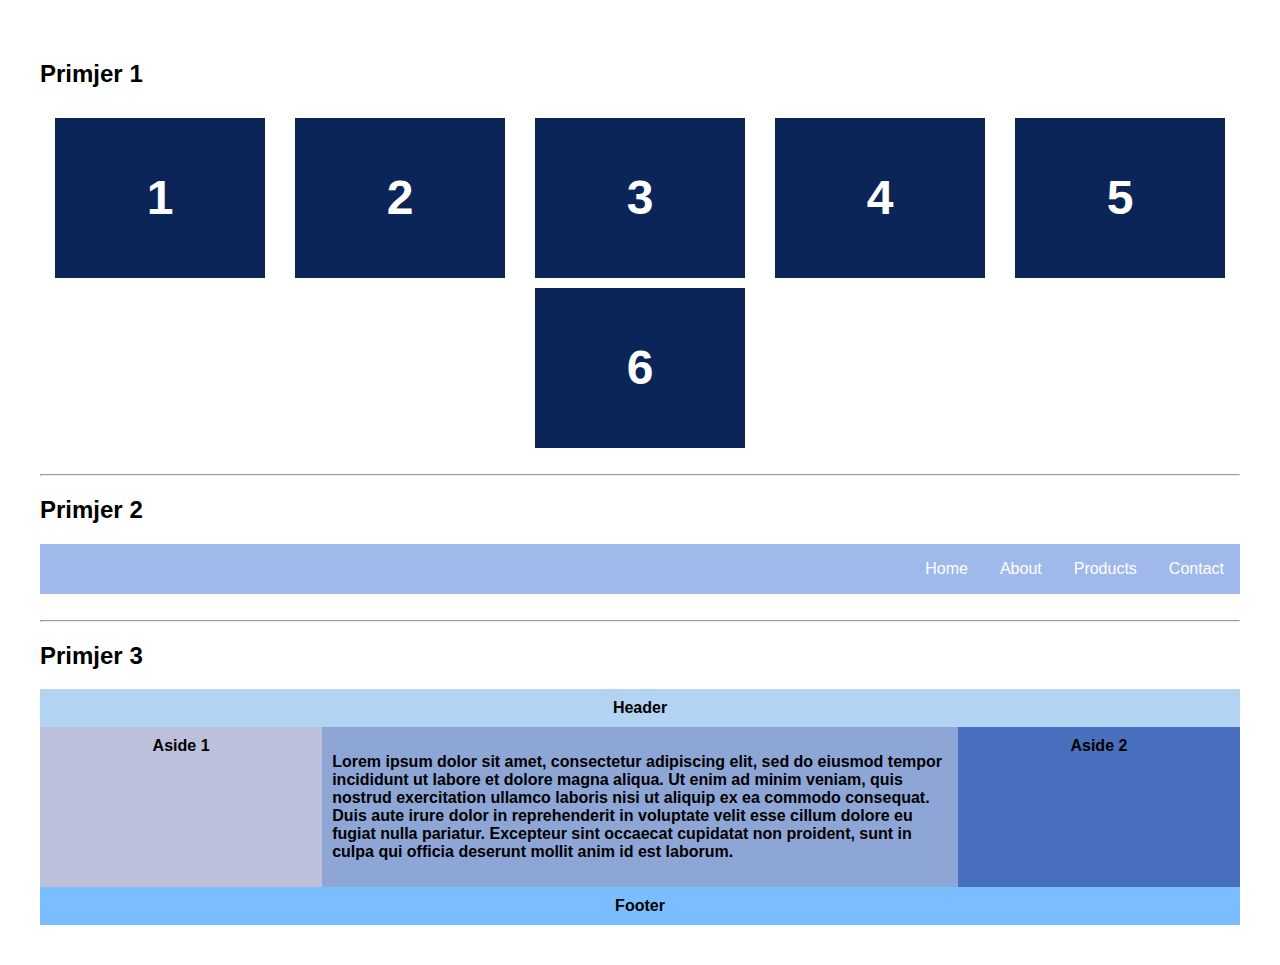
<file: index.html>
<!DOCTYPE html>
<html lang="en">
    <head>
        <meta charset="UTF-8" />
        <meta name="viewport" content="width=device-width, initial-scale=1.0"> 
        <title>Vje zba nje</title>
        <!-- Tabs CSS -->
        <link rel="stylesheet" href="CSS/style.css">
       
    </head>
    <body>
<h2>Primjer 1</h2>
<ul class="flex-container">
  <li class="flex-item">1</li>
  <li class="flex-item">2</li>
  <li class="flex-item">3</li>
  <li class="flex-item">4</li>
  <li class="flex-item">5</li>
  <li class="flex-item">6</li>
</ul>
<br><hr>
<h2>Primjer 2</h2>
<ul class="navigation">
  <li><a href="#">Home</a></li>
  <li><a href="#">About</a></li>
  <li><a href="#">Products</a></li>
  <li><a href="#">Contact</a></li>
</ul>

<br><hr>
<h2>Primjer 3</h2>

<div class="wrapper">
  <header class="header">Header</header>
    <article class="main">
      <p>Lorem ipsum dolor sit amet, consectetur adipiscing elit, sed do eiusmod tempor incididunt ut labore et dolore magna aliqua. Ut enim ad minim veniam, quis nostrud exercitation ullamco laboris nisi ut aliquip ex ea commodo consequat. Duis aute irure dolor in reprehenderit in voluptate velit esse cillum dolore eu fugiat nulla pariatur. Excepteur sint occaecat cupidatat non proident, sunt in culpa qui officia deserunt mollit anim id est laborum.</p>
    </article>
    <aside class="aside aside-1">Aside 1</aside>
    <aside class="aside aside-2">Aside 2</aside>
    <footer class="footer">Footer</footer>

</div>



       
	</body>
</html>
</file>
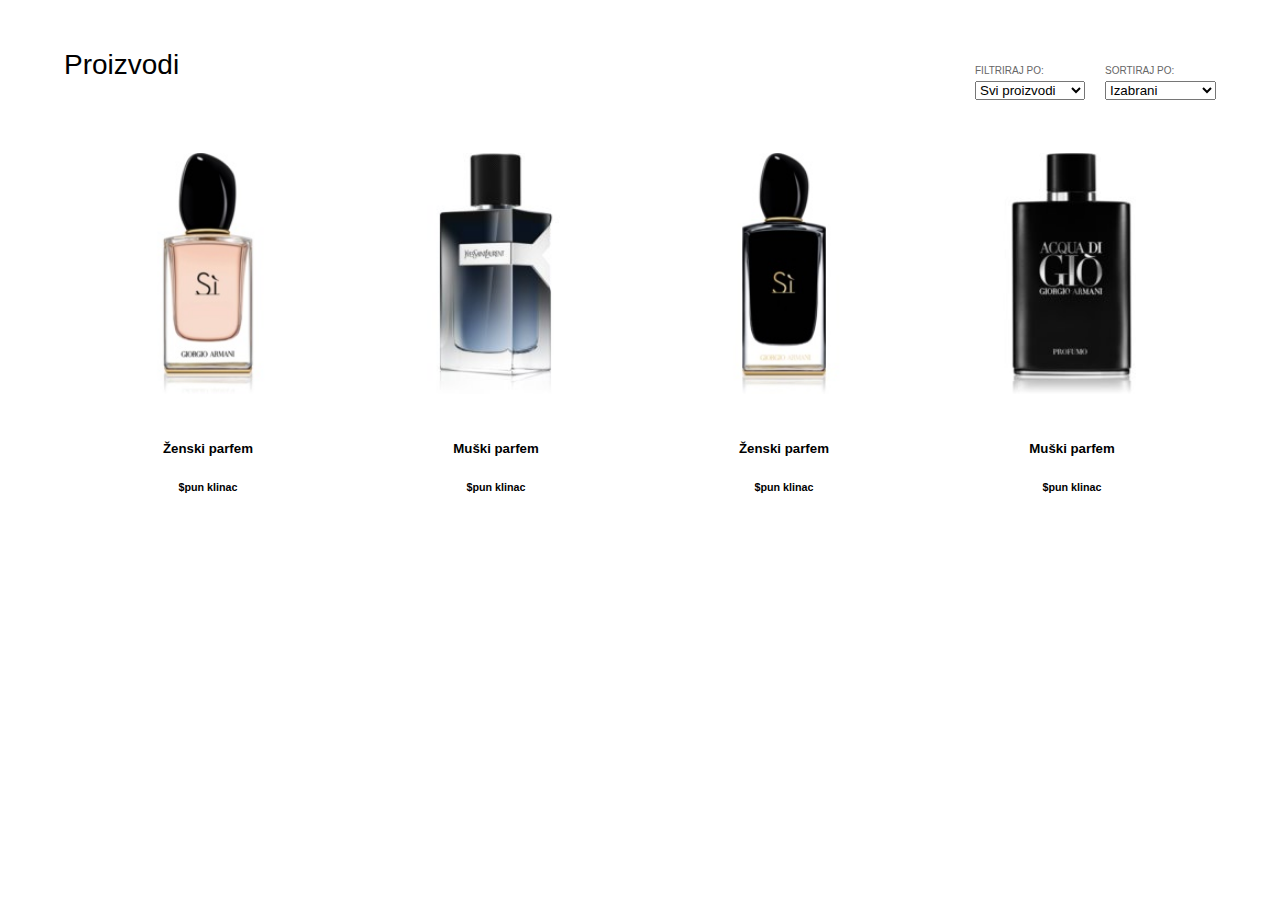
<file: index2.html>
<!DOCTYPE html>
<html lang="en">
    <head>
        <meta charset="UTF-8" />
        <meta name="viewport" content="width=device-width, initial-scale=1.0"> 
        <title>Zadatak 31/1/2023/</title>
        <!-- Tabs CSS -->
        <link rel="stylesheet" href="CSS/style2.css">
       
    </head>
    <body>
<nav class="product-filter">

<h1>Proizvodi</h1>

<div class="sort">

<div class="collection-sort">
<label>Filtriraj po:</label>
<select>
    <option value="/">Svi proizvodi</option>
    <option value="/">2023</option>
    <option value="/">Parfemi</option>
    <option value="/">Muški parfemi</option>
    <option value="/">Ženski parfemi</option>
</select>
</div>

<div class="collection-sort">
  <label>Sortiraj po:</label>
  <select>
  <option value="/">Izabrani</option>
  <option value="/">Naprodavaniji</option>
  <option value="/">Abecedno, A-Z</option>
  <option value="/">Abecedno, Z-A</option>
</select>
</div>
</div>
</nav>

<section class="products">

  <div class="product-card">
    <div class="product-img">
      <img src="./IMG/img1.jpg">
    </div>
    <div class="product-info">
      <h5>Ženski parfem</h5>
      <h6>$pun klinac</h6>
    </div>
  </div>

  <div class="product-card">
    <div class="product-img">
      <img src="./IMG/img2.jpg">
    </div>
    <div class="product-info">
      <h5>Muški parfem</h5>
      <h6>$pun klinac</h6>
    </div>
  </div>

  <div class="product-card">
    <div class="product-img">
      <img src="./IMG/img3.jpg">
    </div>
    <div class="product-info">
      <h5>Ženski parfem</h5>
      <h6>$pun klinac</h6>
    </div>
  </div>

  <div class="product-card">
    <div class="product-img">
      <img src="./IMG/img4.jpg">
    </div>
    <div class="product-info">
      <h5>Muški parfem</h5>
      <h6>$pun klinac</h6>
    </div>
  </div>

  

</section>



	</body>
</html>
</file>
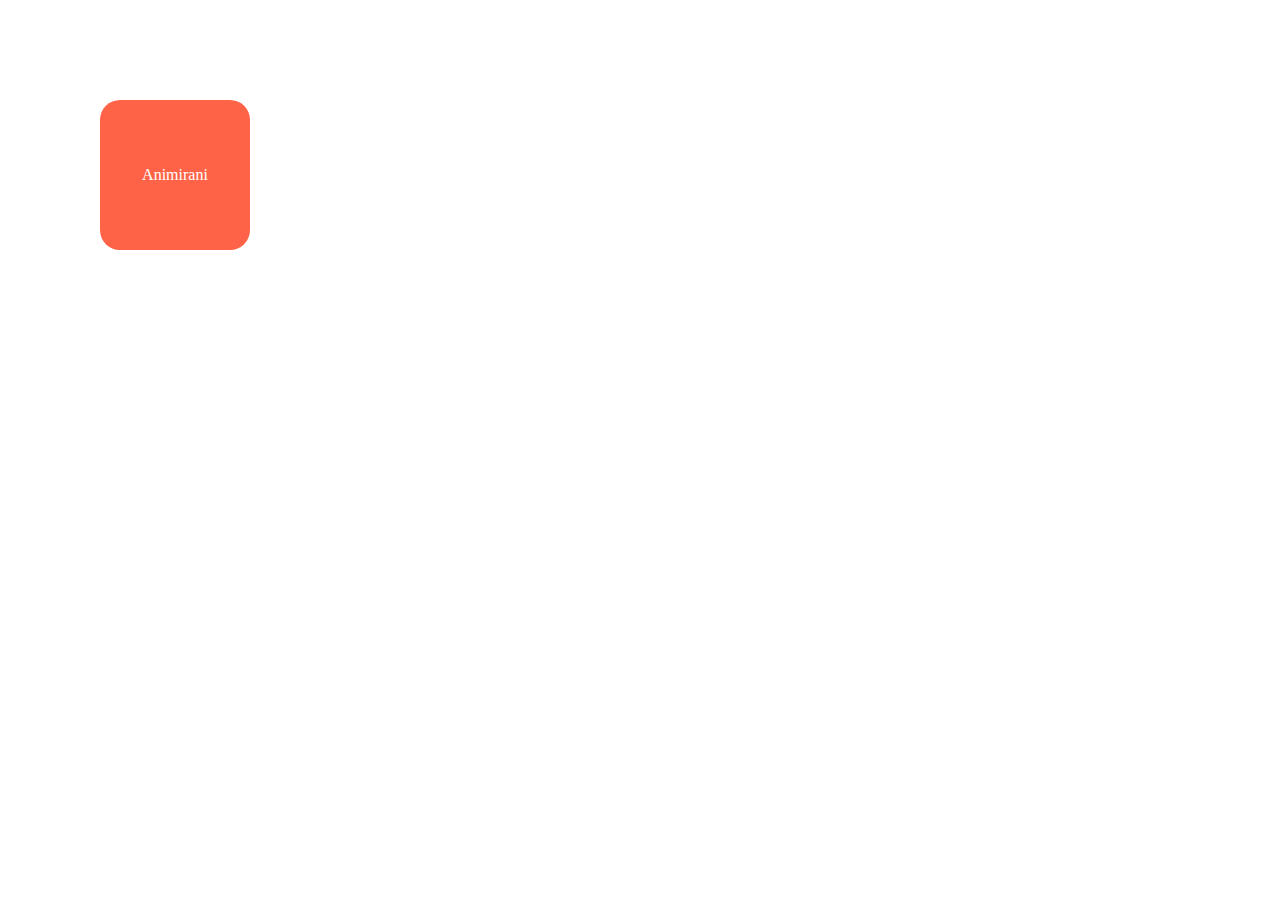
<file: index3.html>
<!DOCTYPE html>
<html lang="en">
    <head>
        <meta charset="UTF-8" />
        <meta name="viewport" content="width=device-width, initial-scale=1.0"> 
        <title>Zadatak 31/1/2023/</title>
        <!-- Tabs CSS -->
        <link rel="stylesheet" href="CSS/style3.css">
       
    </head>
    <body>
<!--
      <div id="containter">
        <div class="group">
          <div class="original">O R I G I N A L </div>
          <div class="transformed" id="transformed-1">T R A N S F O R M E D</div>
        </div>
        <div class="group">
          <div class="original">O R I G I N A L </div>
          <div class="transformed" id="transformed-2">T R A N S F O R M E D</div>
        </div>
        <div class="original">O R I G I N A L </div>
        <div class="transformed" id="transformed-3">T R A N S F O R M E D</div>
      </div>

<hr>

<div id="containter">
  <div class="group">
    <div class="original">O R I G I N A L </div>
    <div class="transformed" id="transformed-4">T R A N S F O R M E D</div>
  </div>
  <div class="group">
    <div class="original">O R I G I N A L </div>
    <div class="transformed" id="transformed-5">T R A N S F O R M E D</div>
  </div>
  <div class="original">O R I G I N A L </div>
  <div class="transformed" id="transformed-6">T R A N S F O R M E D</div>
</div>
-->
<!--
<div id="containter">
  <div class="group">
    <div class="original">O R I G I N A L </div>
    <div class="transformed" id="transformed-1">T R A N S F O R M E D</div>
  </div>
  <div class="group">
    <div class="original">O R I G I N A L </div>
    <div class="transformed" id="transformed-2">T R A N S F O R M E D</div>
  </div>
  </div>
-->

<div>Animirani</div> 

	</body>
</html>
</file>
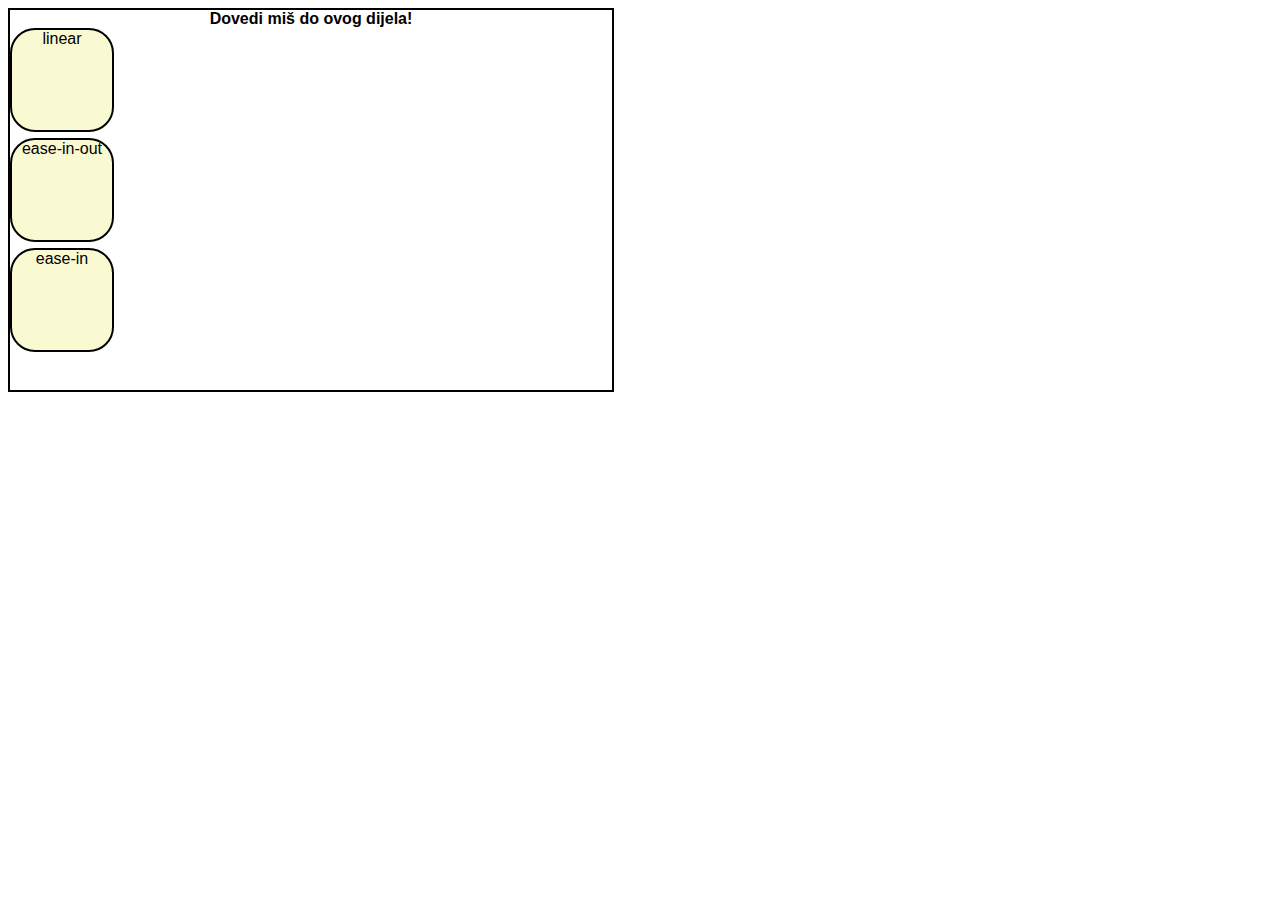
<file: index4.html>
<!DOCTYPE html>
<html lang="en">
    <head>
        <meta charset="UTF-8" />
        <meta name="viewport" content="width=device-width, initial-scale=1.0"> 
        <title>Tranzicije</title>
        <!-- Tabs CSS -->
        <link rel="stylesheet" href="CSS/style5.css">
       
    </head>
    <body>

<div class="container">
  Dovedi miš do ovog dijela!
  <div class="timing1">linear</div>
  <div class="timing2">ease-in-out</div>
  <div class="timing3">ease-in</div>
</div>

	</body>
</html>
</file>
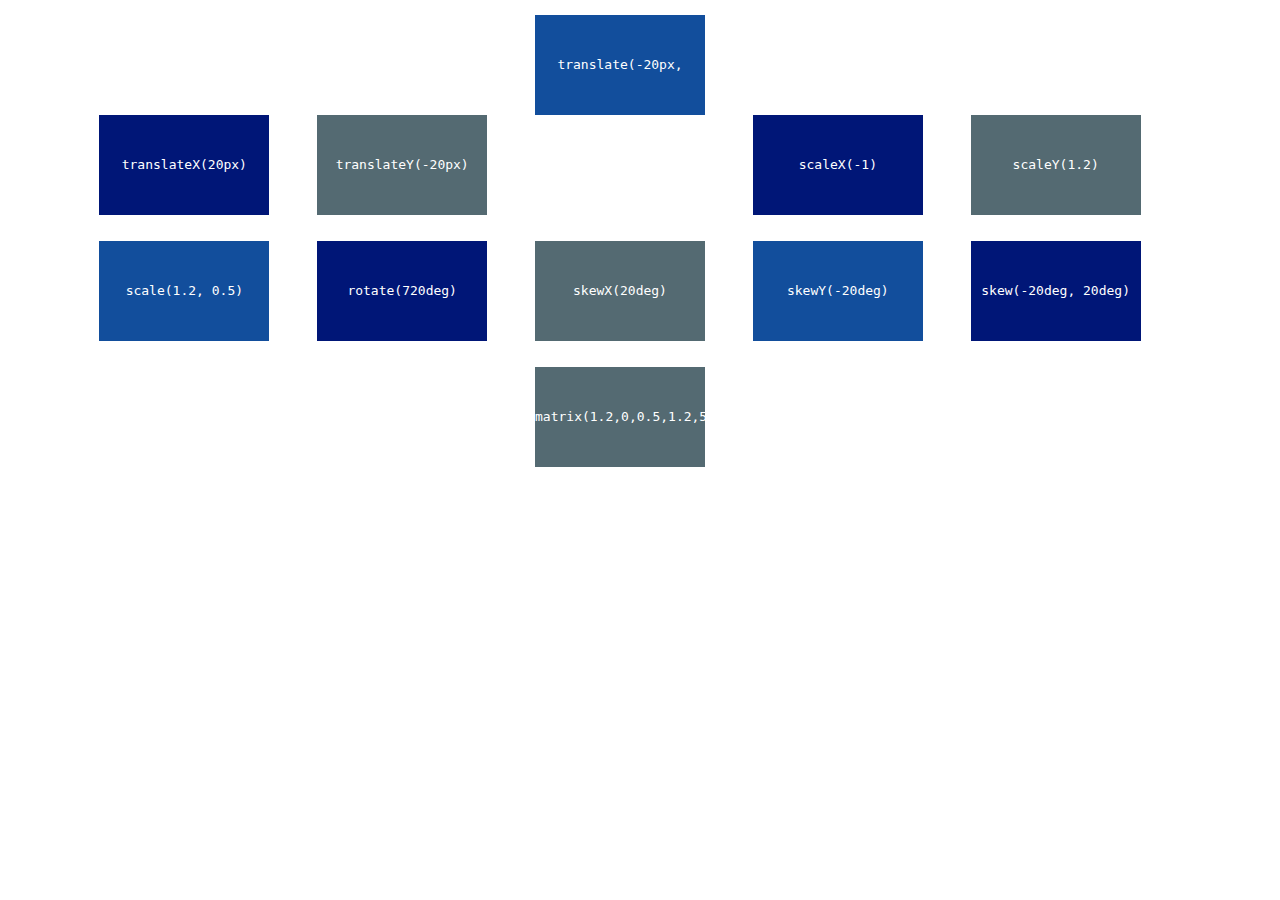
<file: zadatak.html>
<!DOCTYPE html>
<html lang="en">
    <head>
        <meta charset="UTF-8" />
        <meta name="viewport" content="width=device-width, initial-scale=1.0"> 
        <title>Zadatak 6/2/2023</title>
        <!-- Tabs CSS -->
        <link rel="stylesheet" href="CSS/style4.css">
       
    </head>
    <body>

<div class="wrap">
  <div class="one">translateX(20px)
  </div>
</div>

<div class="wrap">
  <div class="two">translateY(-20px)
  </div>
</div>

<div class="wrap">
  <div class="three">translate(-20px, 20px)
  </div>
</div>

<div class="wrap">
  <div class="four">scaleX(-1)
  </div>
</div>

<div class="wrap">
  <div class="five">scaleY(1.2)
  </div>
</div>

<div class="wrap">
  <div class="six">scale(1.2, 0.5)
  </div>
</div>

<div class="wrap">
  <div class="seven">rotate(720deg)
  </div>
</div>

<div class="wrap">
  <div class="eight">skewX(20deg)
  </div>
</div>

<div class="wrap">
  <div class="nine">skewY(-20deg)
  </div>
</div>

<div class="wrap">
  <div class="ten">skew(-20deg, 20deg)
  </div>
</div>

<div class="wrap">
  <div class="eleven">matrix(1.2,0,0.5,1.2,50,0)
  </div>
</div>



	</body>
</html>
</file>
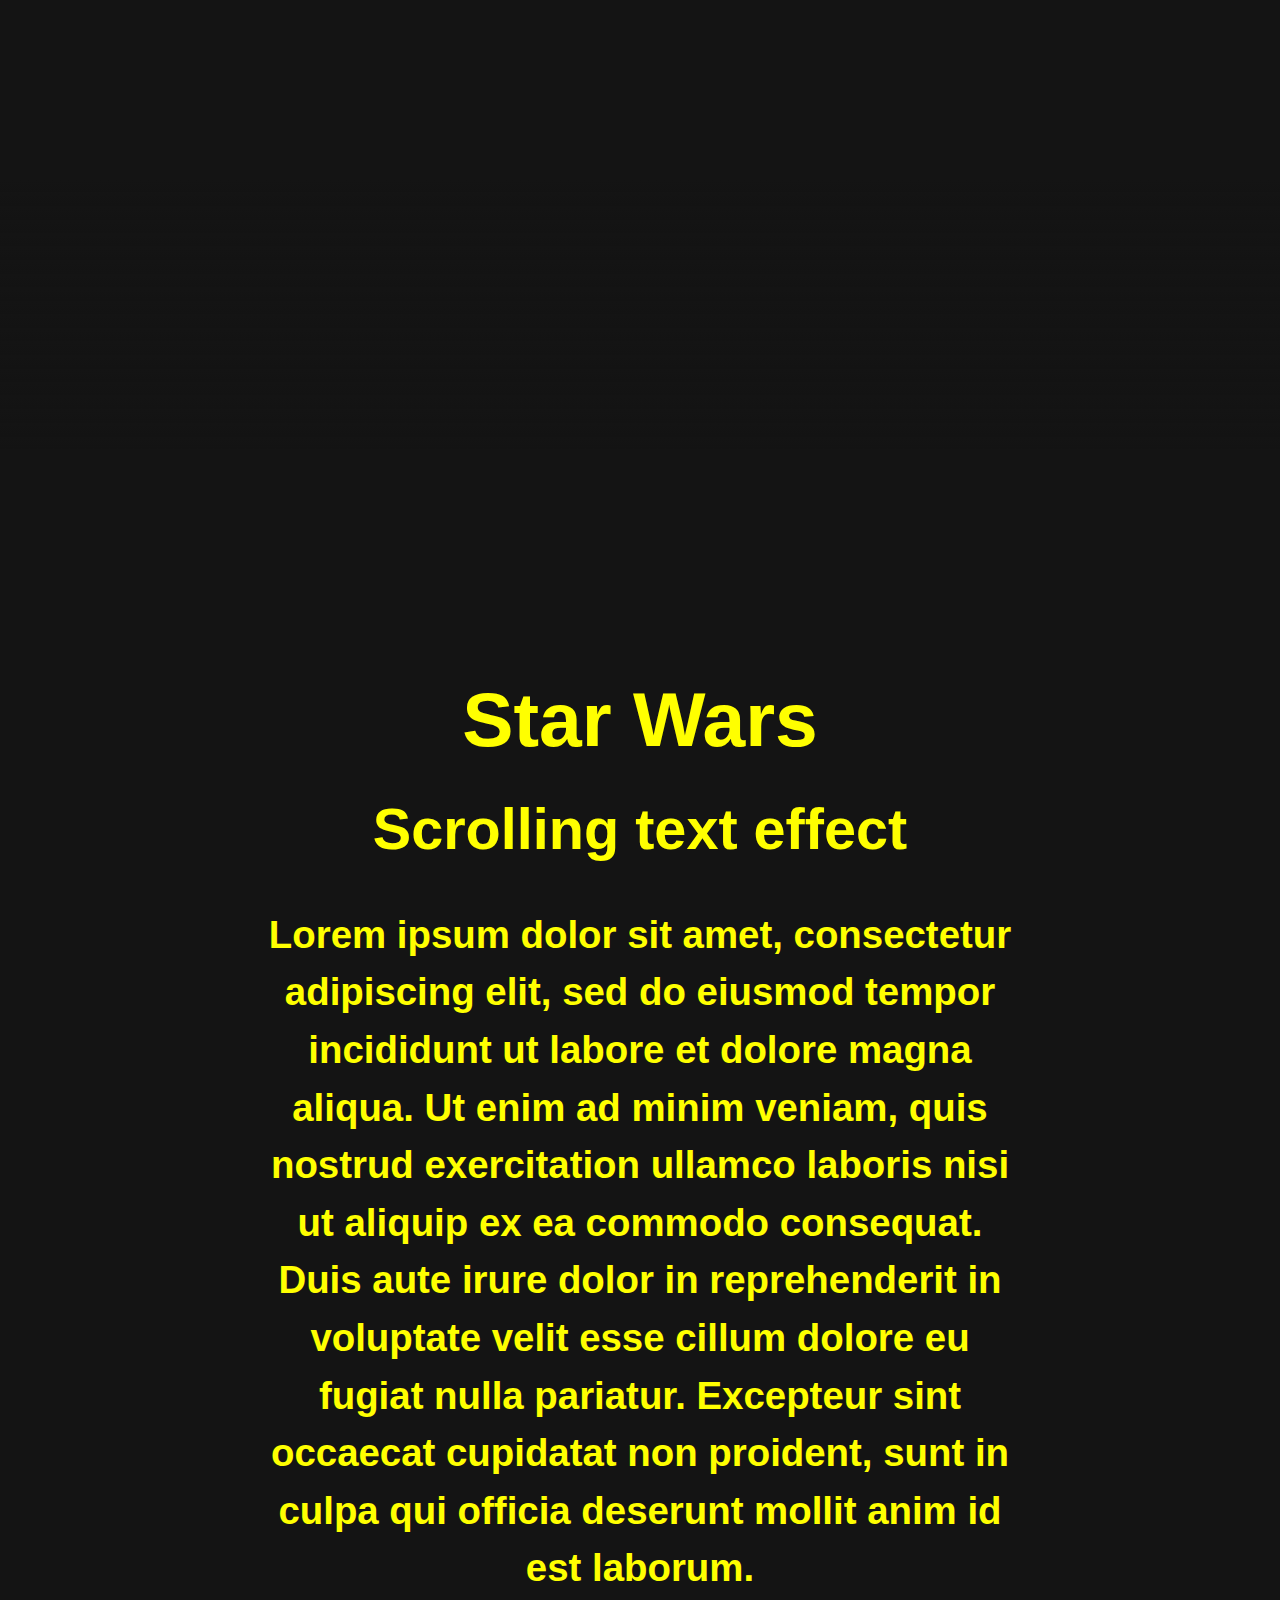
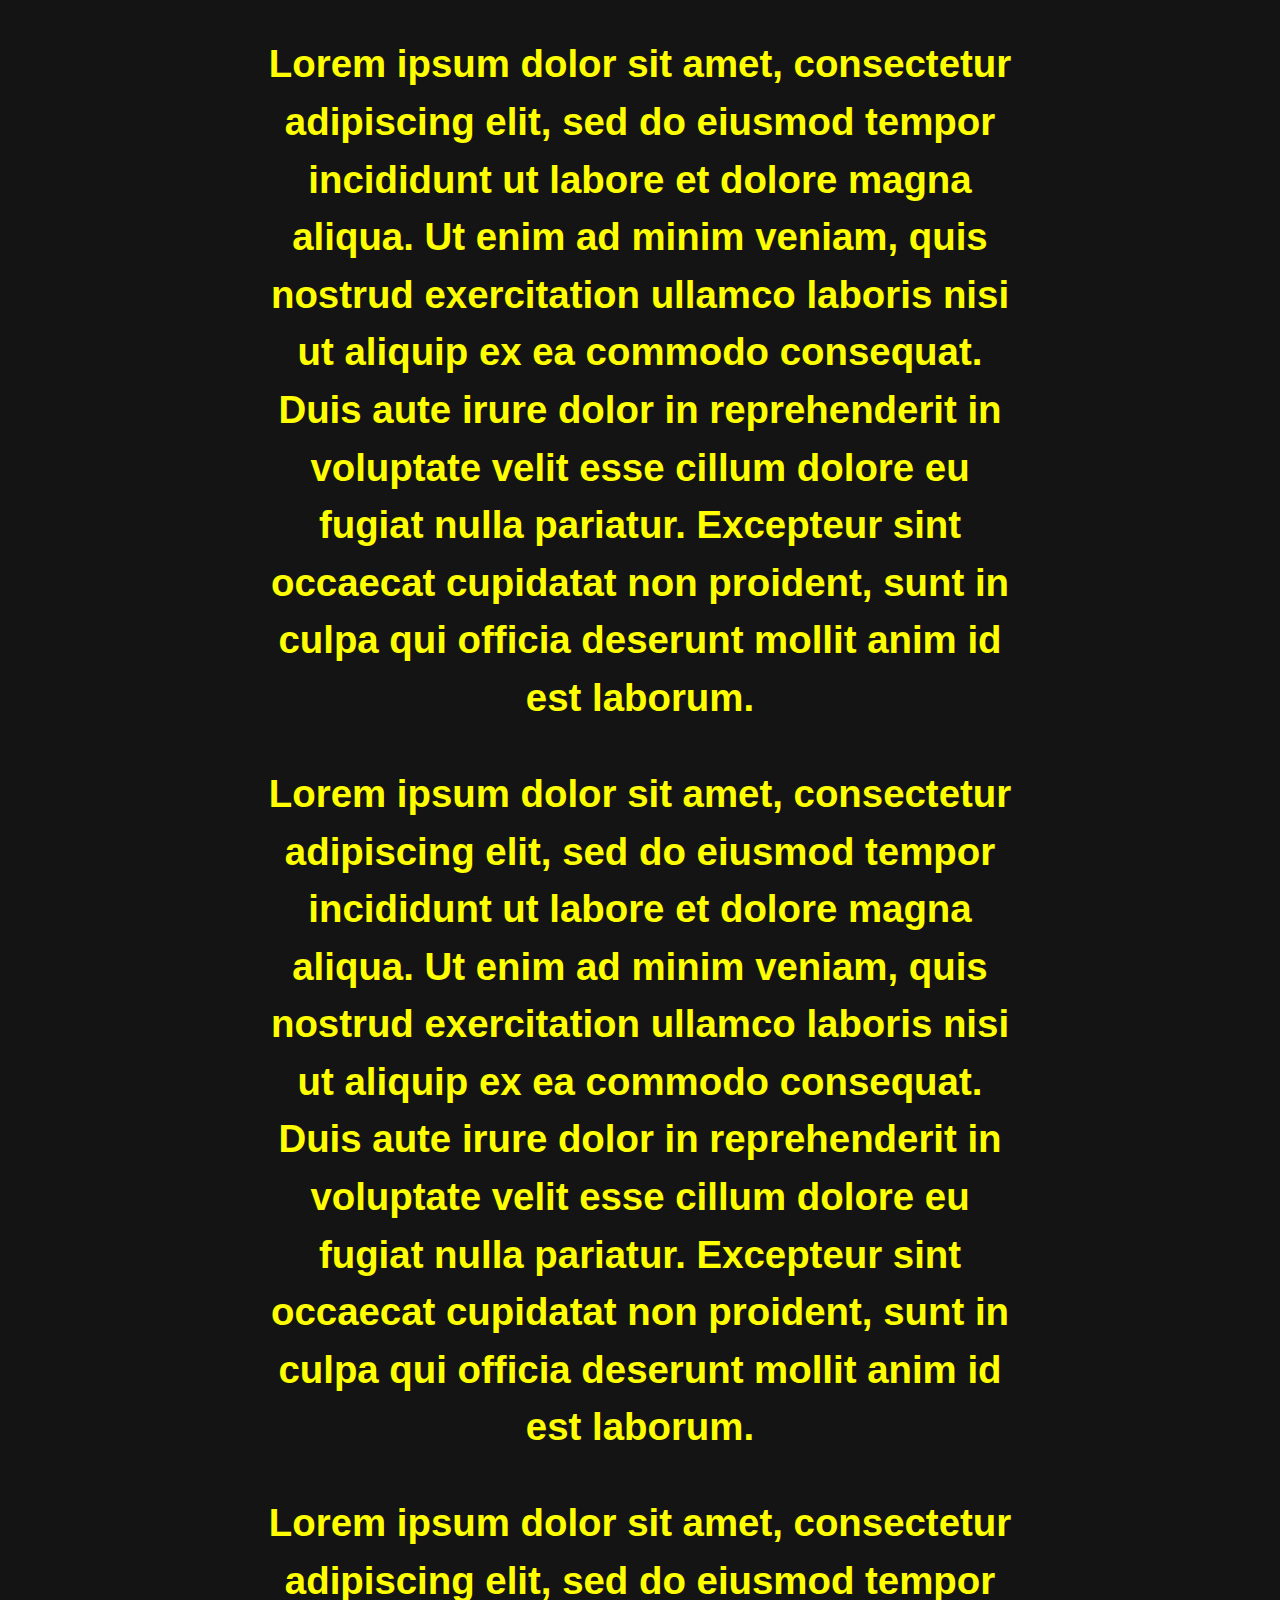
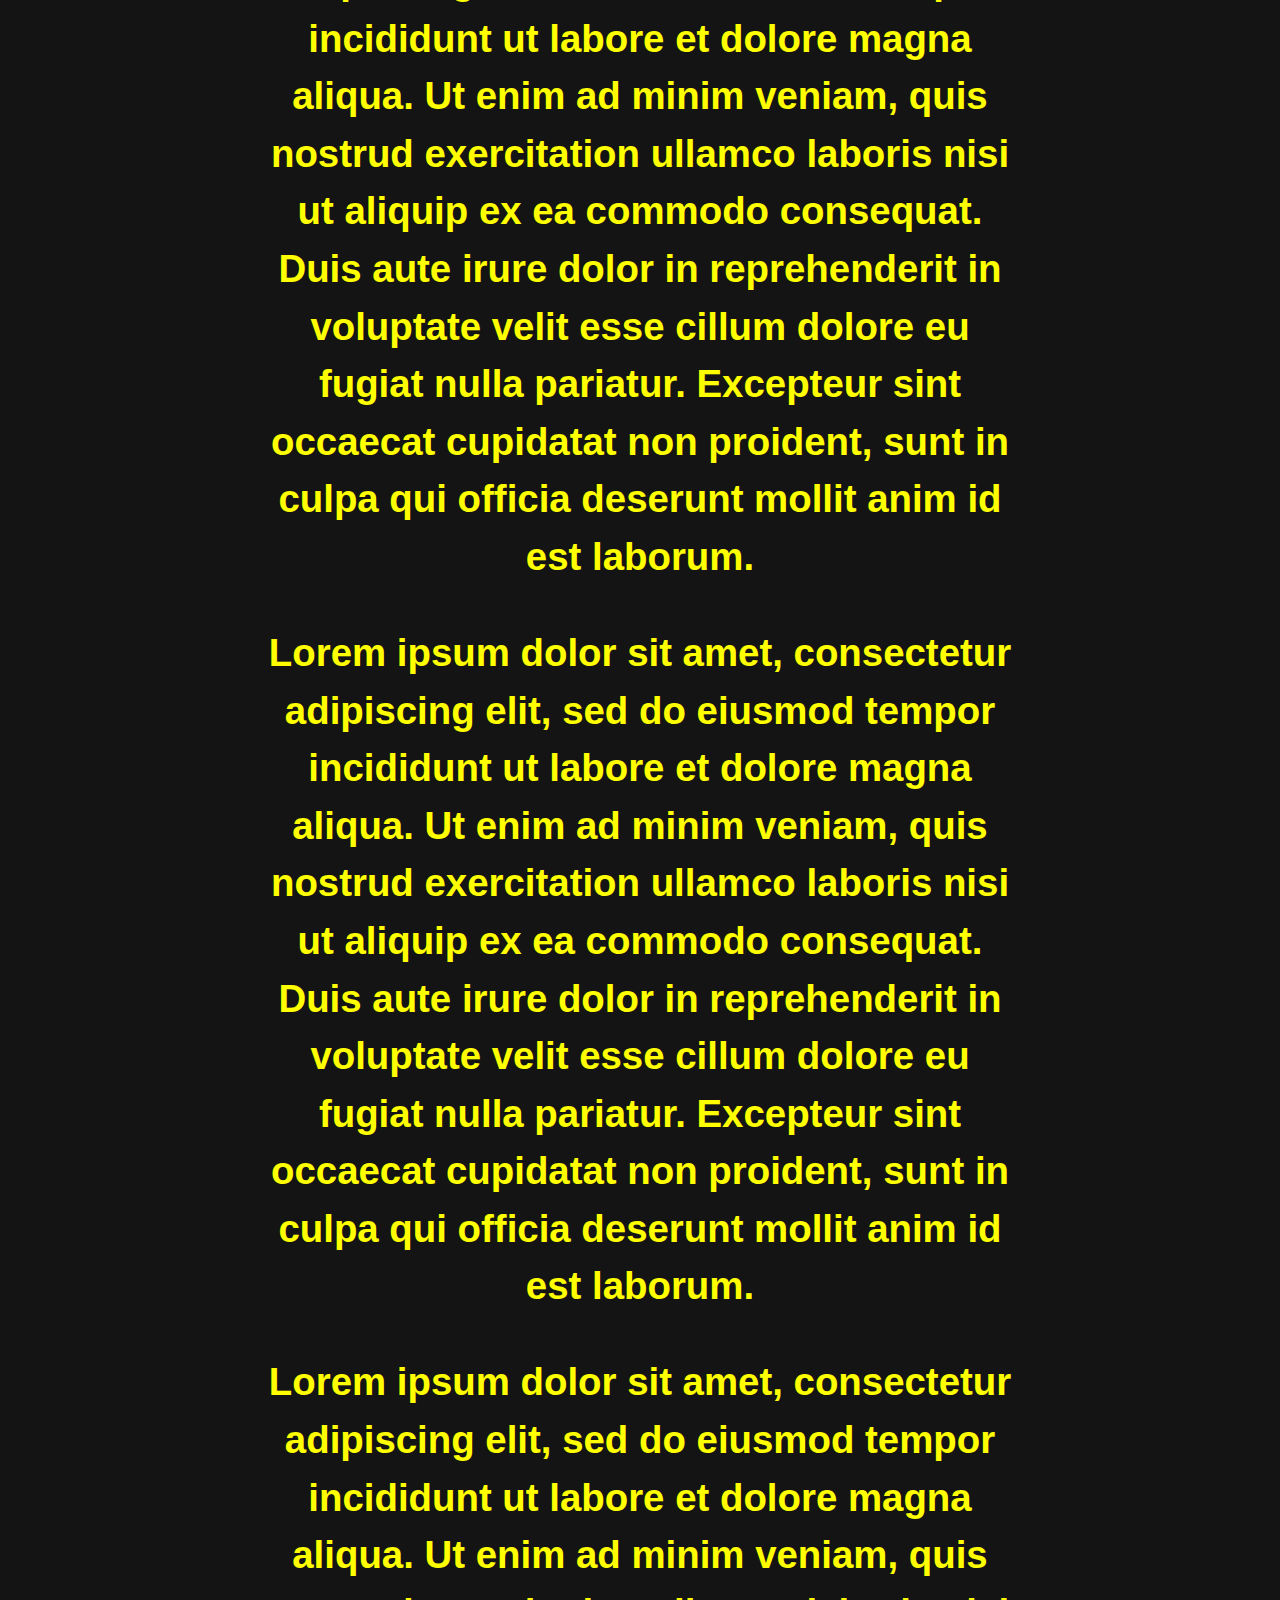
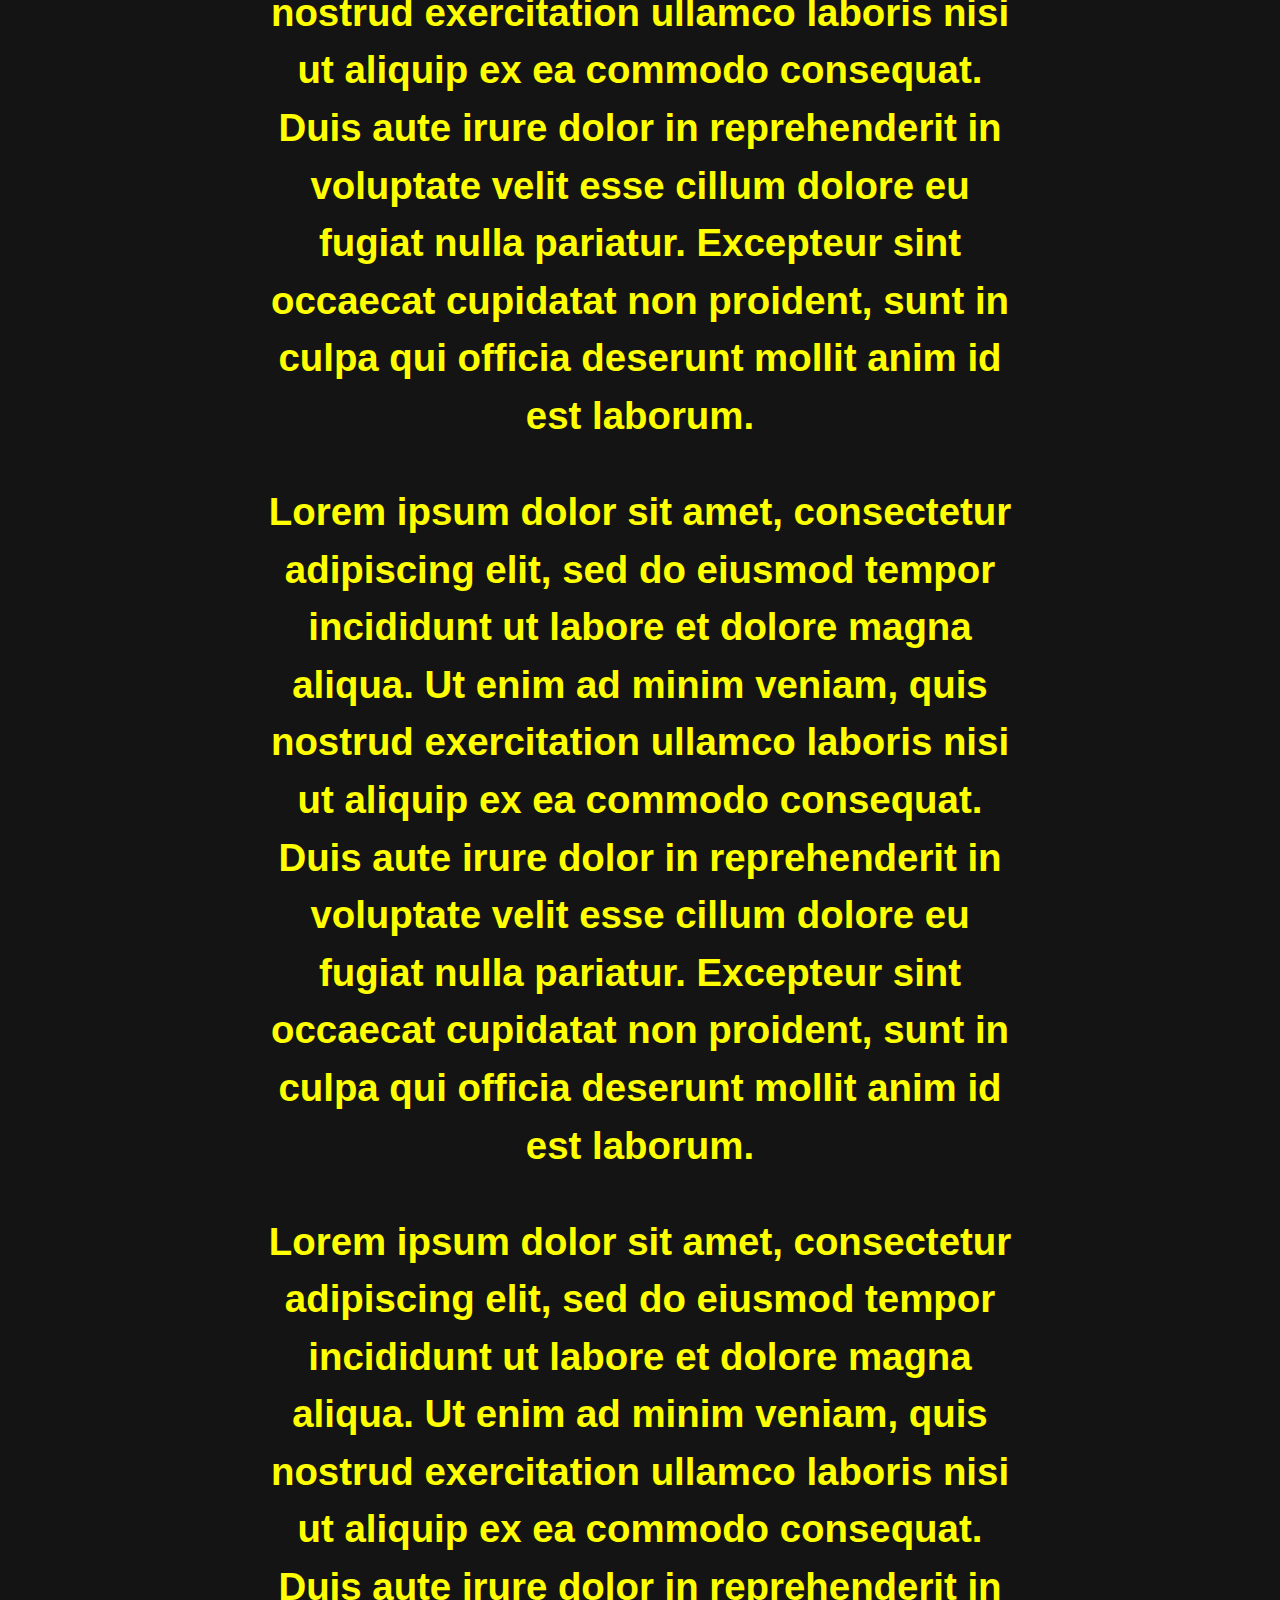
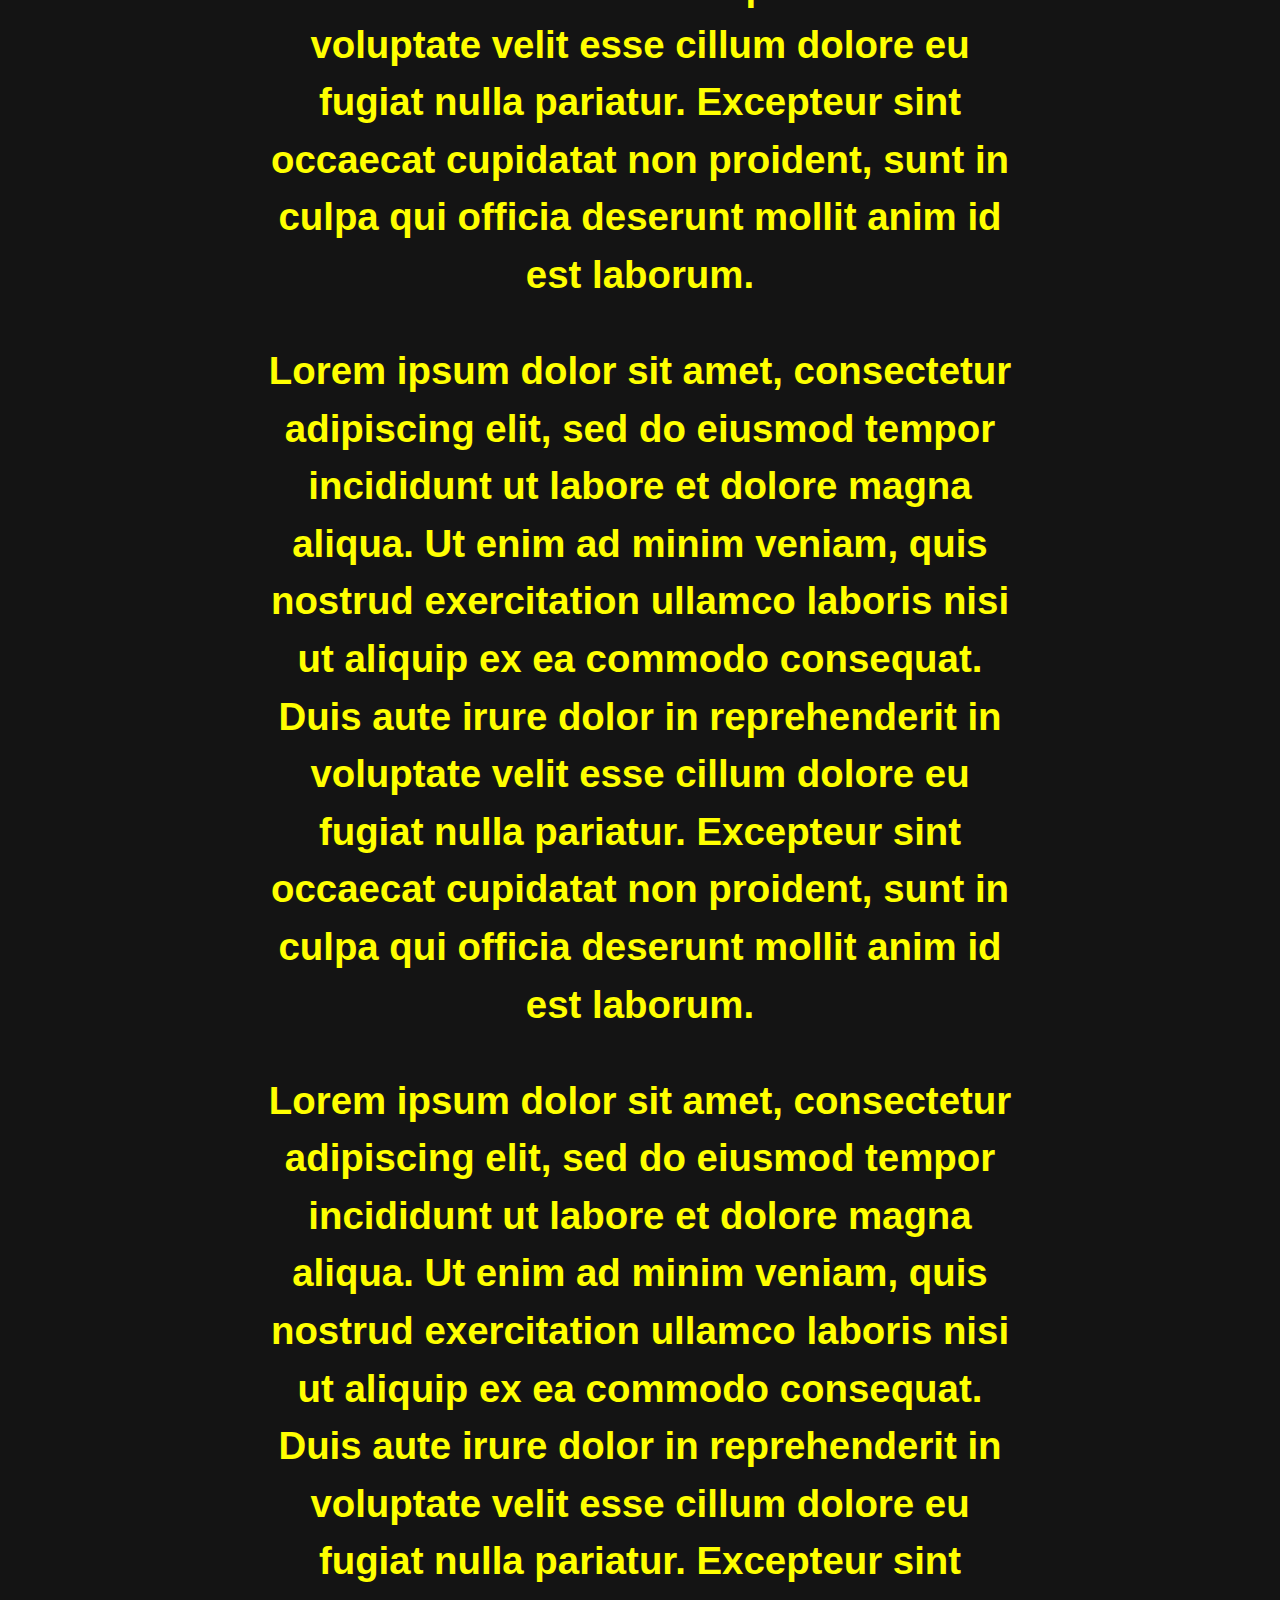
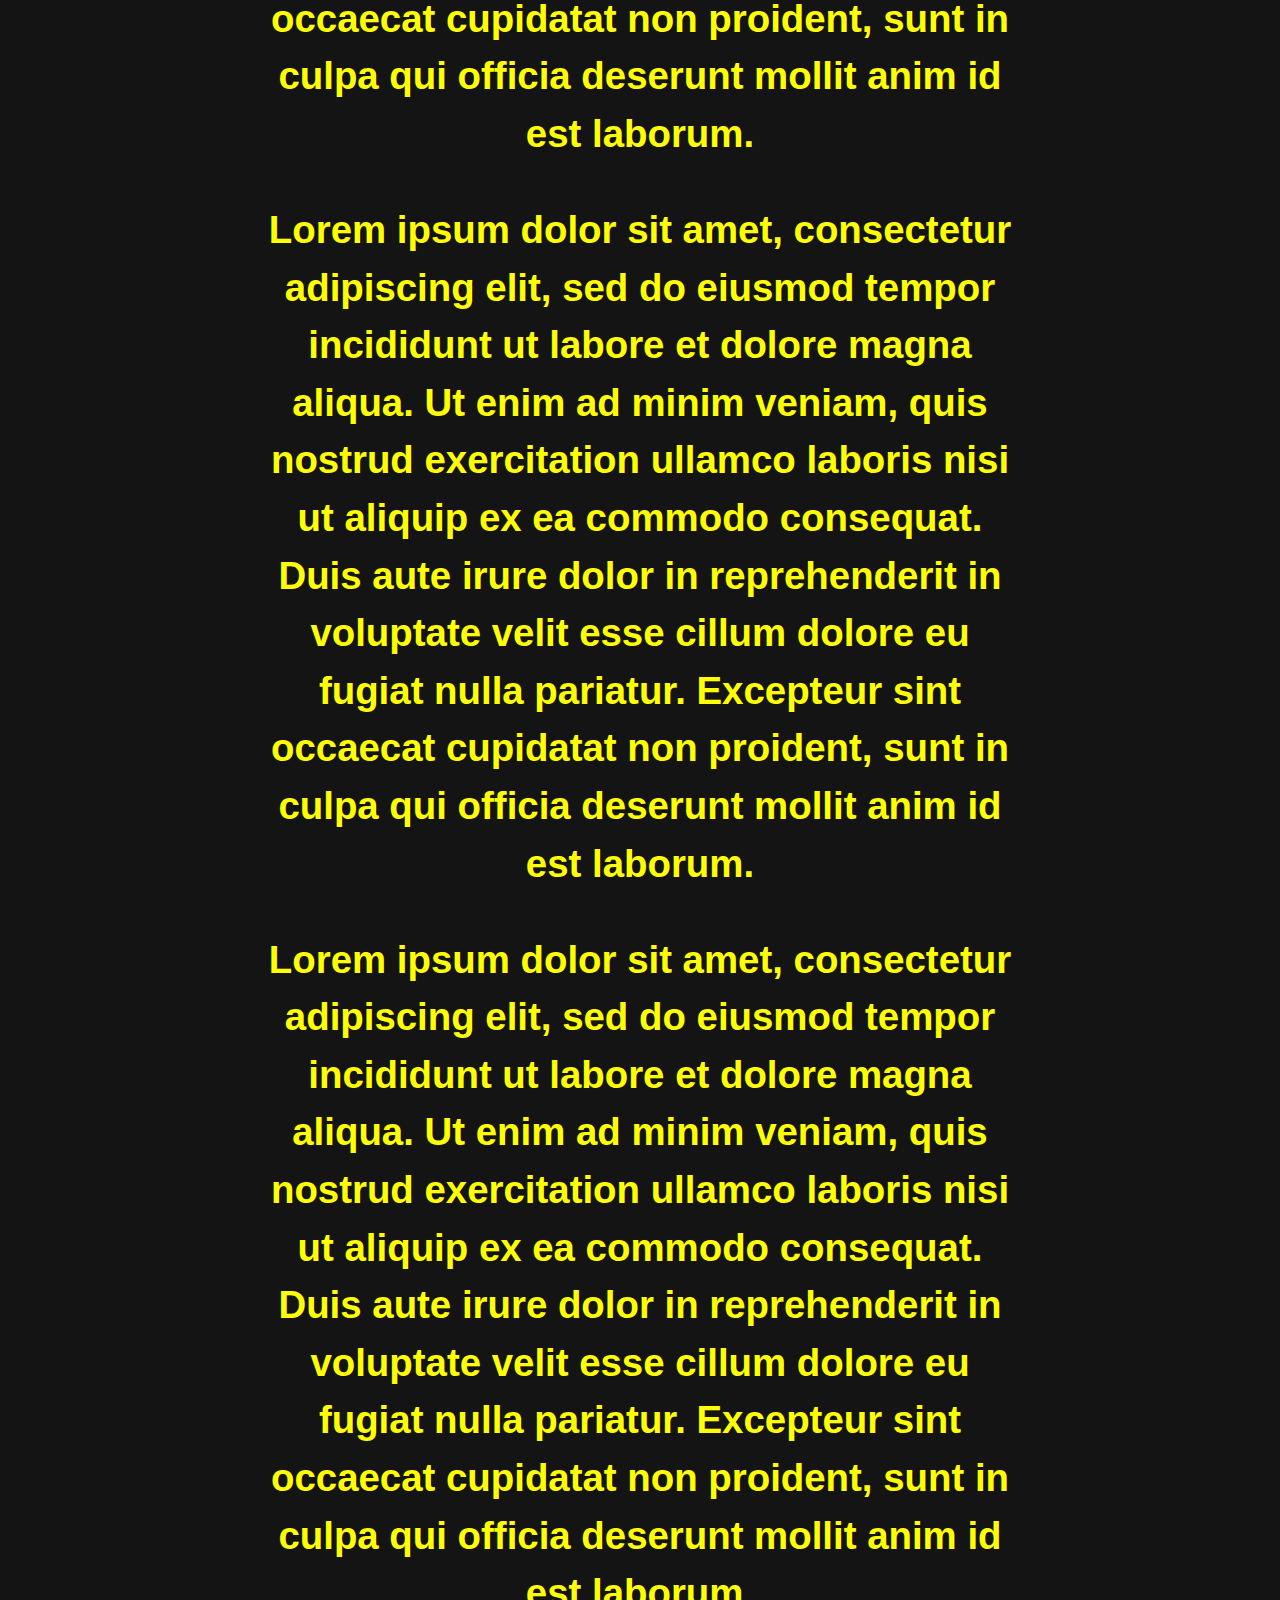
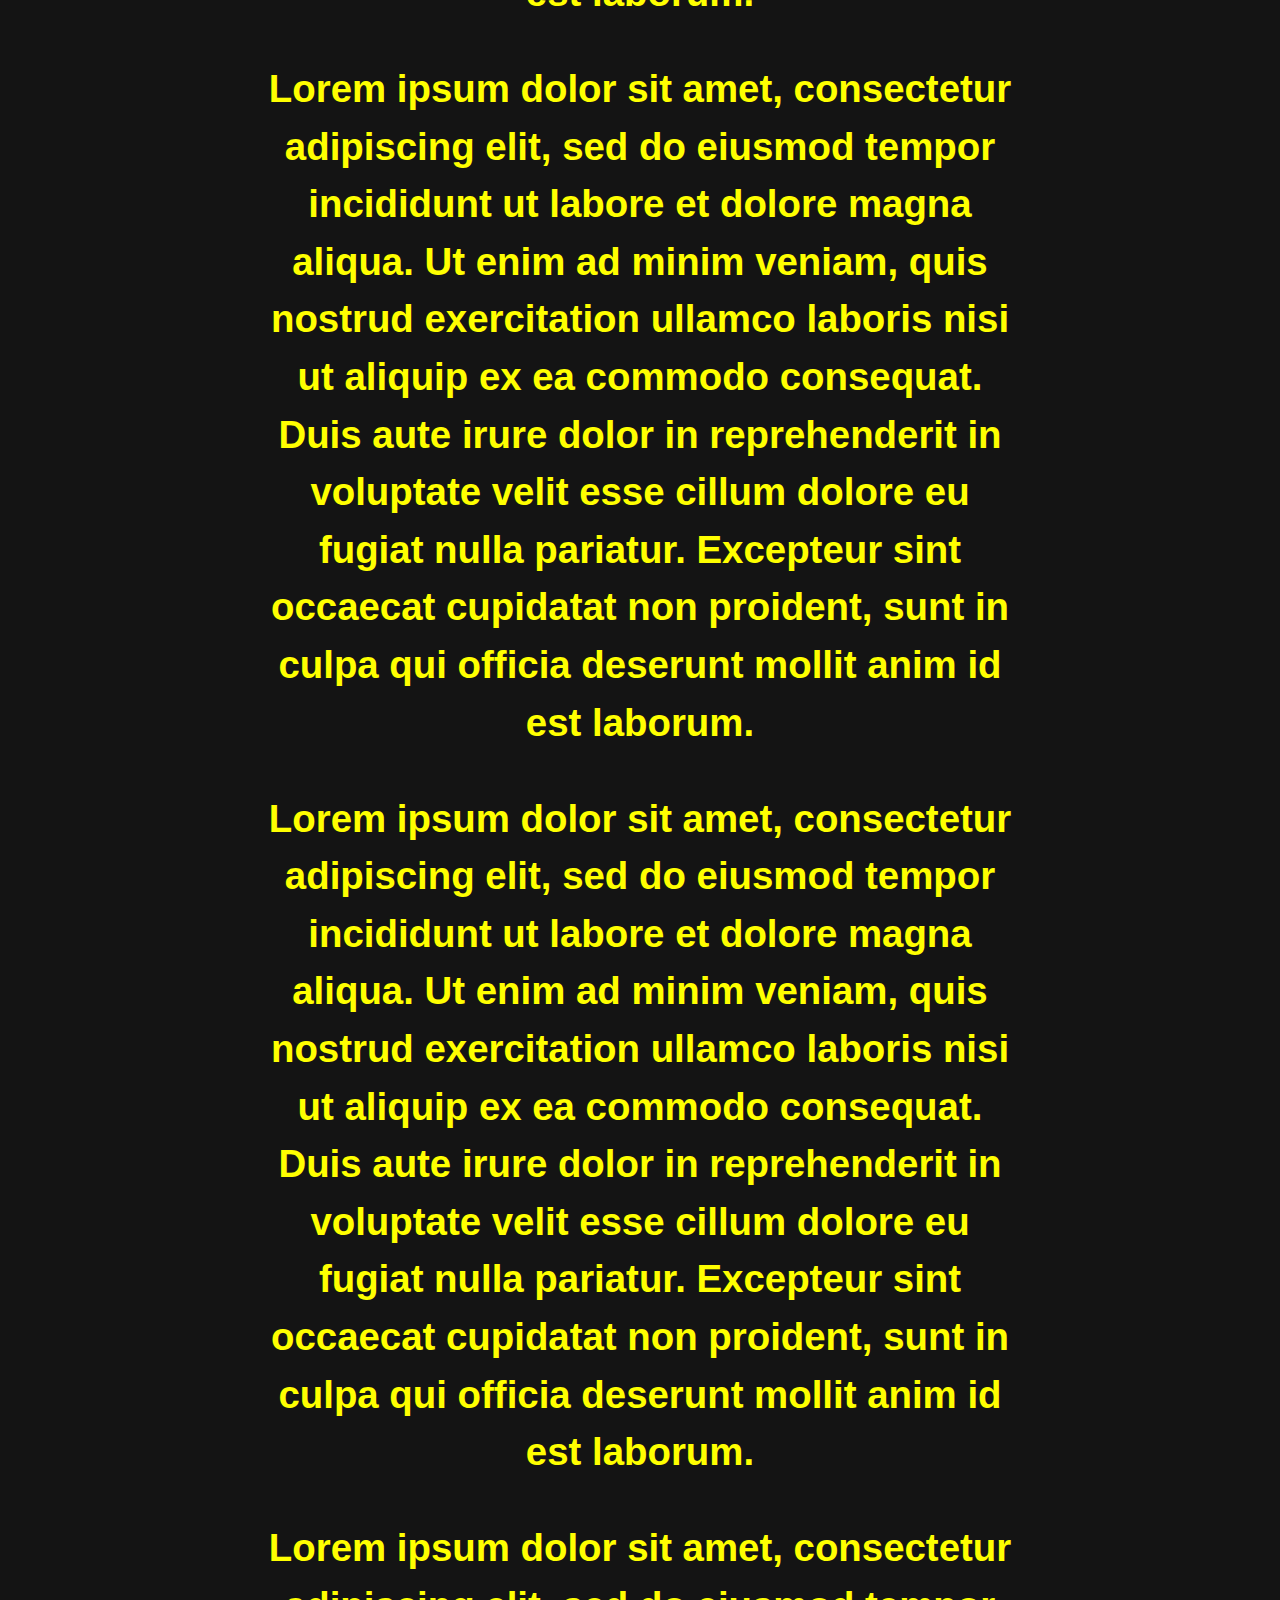
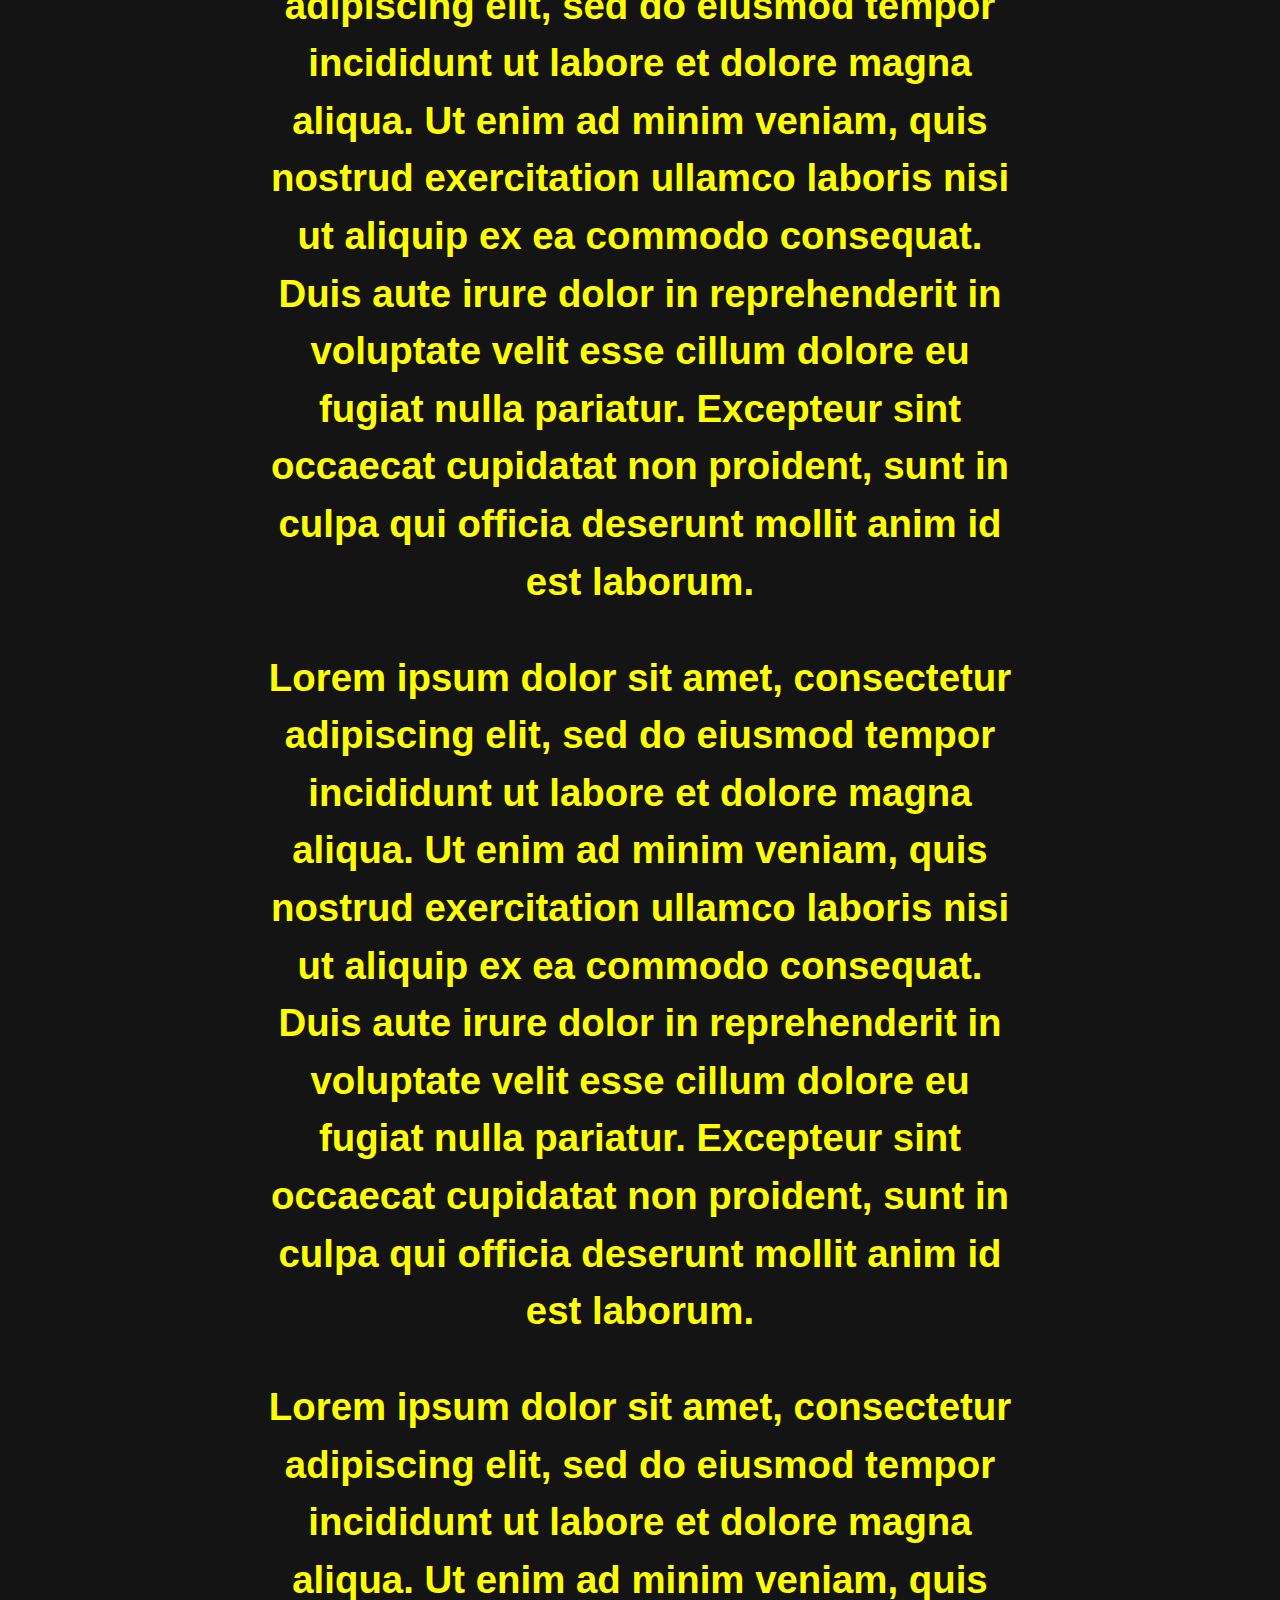
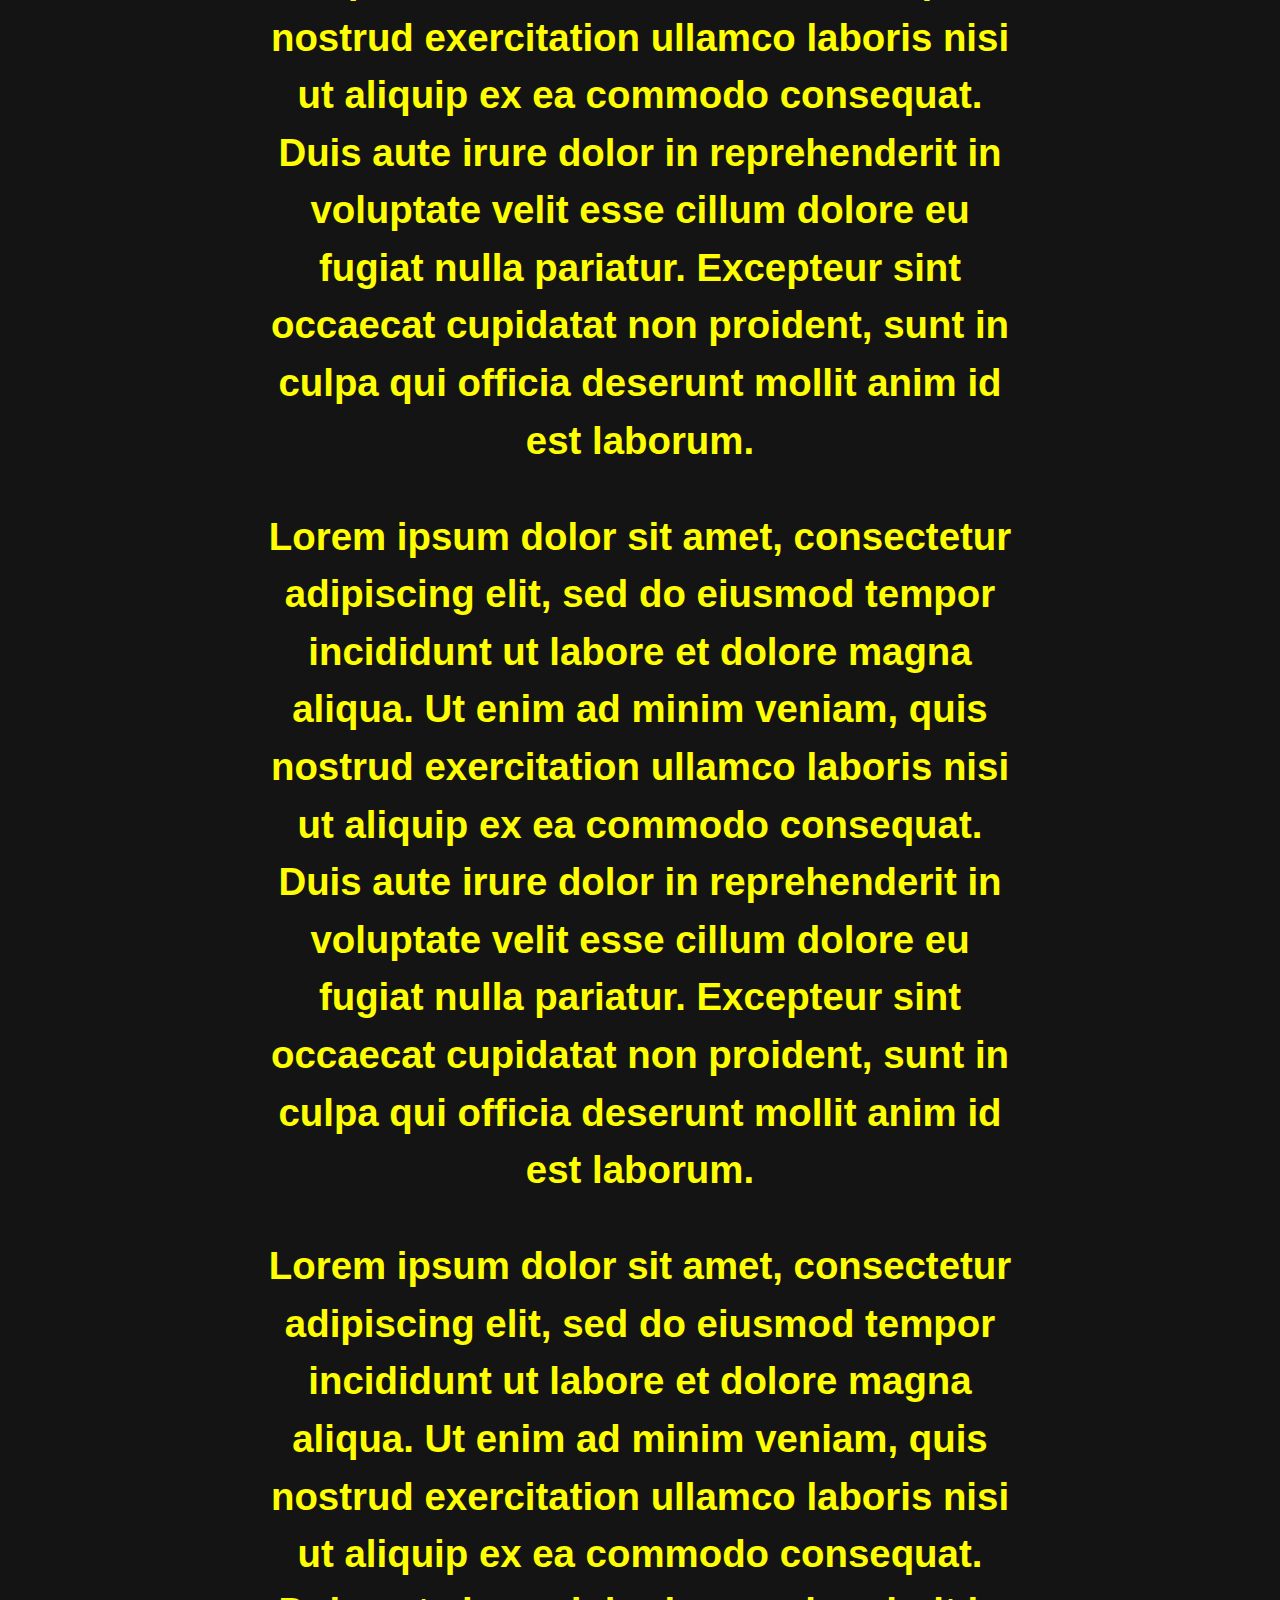
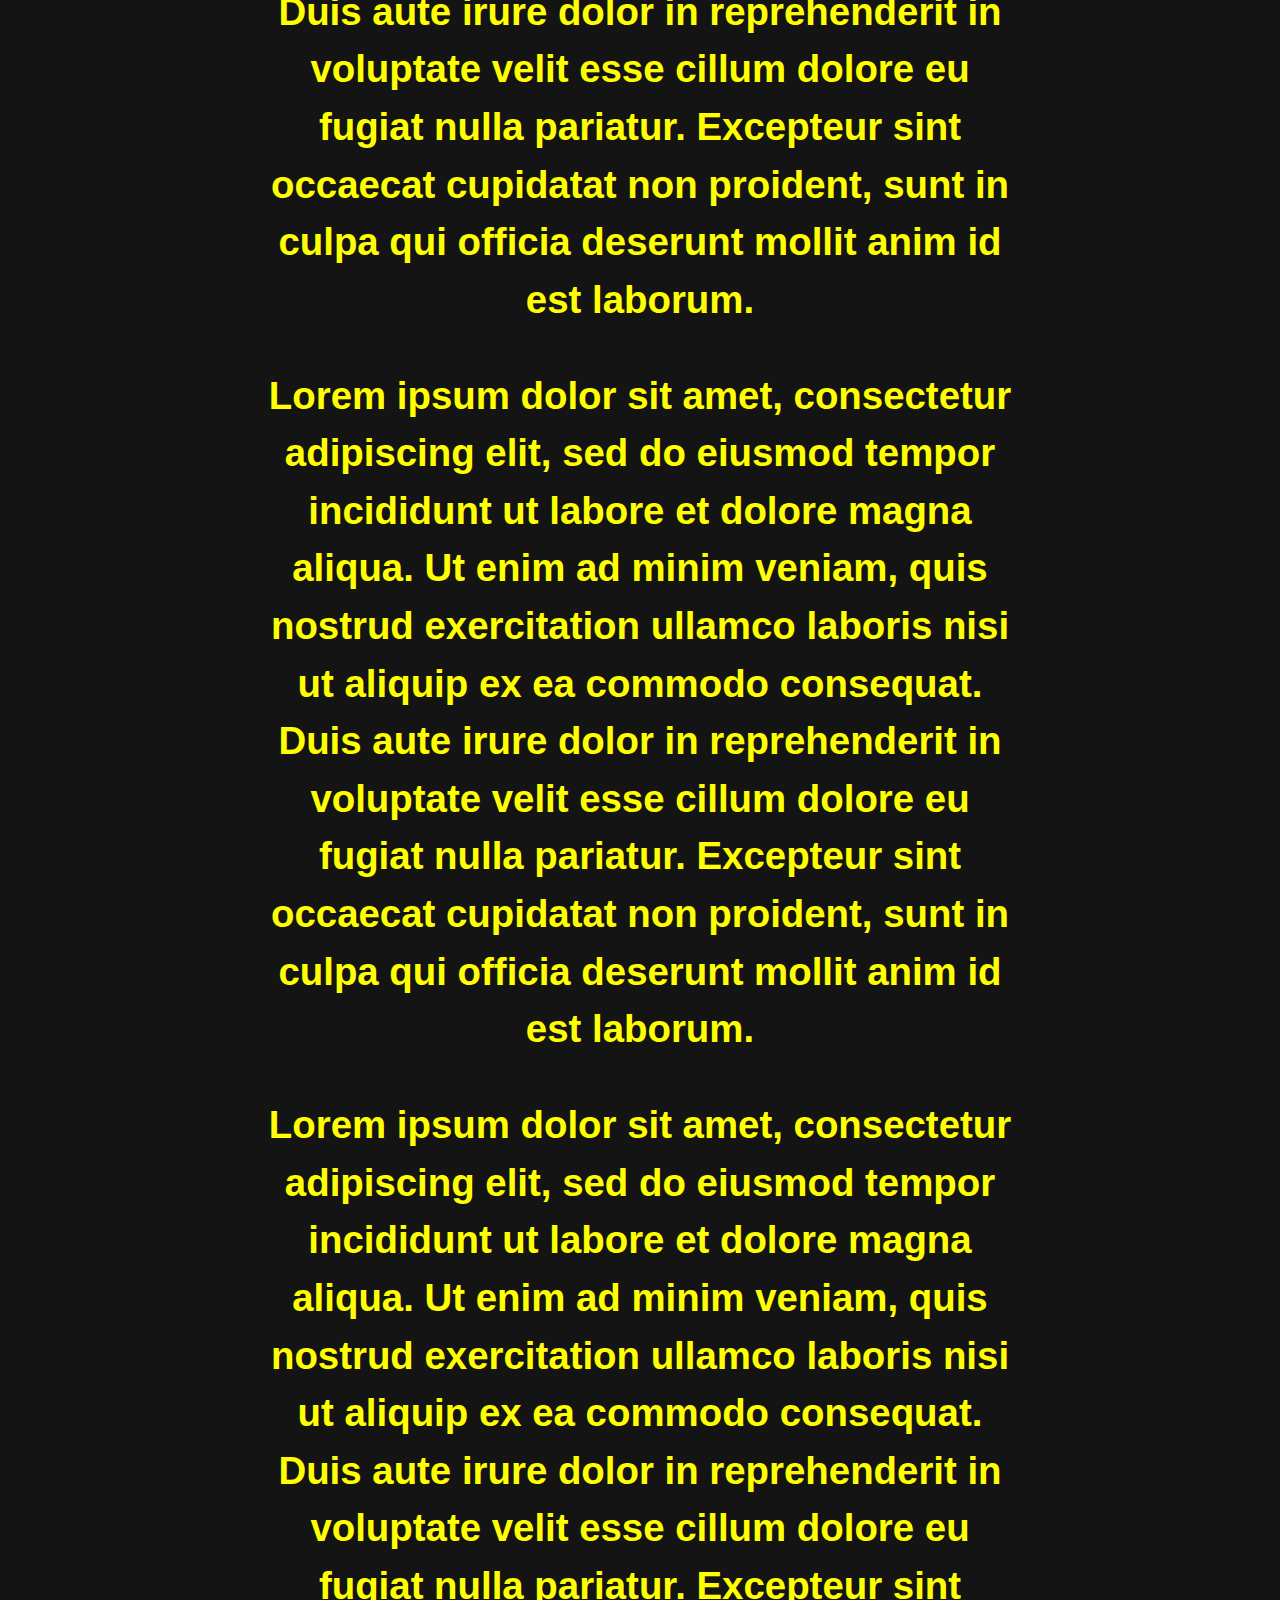
<file: zadatak3.html>
<!DOCTYPE html>
<html lang="en">
    <head>
        <meta charset="UTF-8" />
        <meta name="viewport" content="width=device-width, initial-scale=1.0"> 
        <title>Zadatak 6/2/2023</title>
        <!-- Tabs CSS -->
        <link rel="stylesheet" href="CSS/style7.css">
       
    </head>
    <body>

<div class="wrapper">
  <div class="scroll-text">
    <h1>Star Wars</h1>
    <h2>Scrolling text effect</h2>
    <p>Lorem ipsum dolor sit amet, consectetur adipiscing elit, sed do eiusmod tempor incididunt ut labore et dolore magna aliqua. Ut enim ad minim veniam, quis nostrud exercitation ullamco laboris nisi ut aliquip ex ea commodo consequat. Duis aute irure dolor in reprehenderit in voluptate velit esse cillum dolore eu fugiat nulla pariatur. Excepteur sint occaecat cupidatat non proident, sunt in culpa qui officia deserunt mollit anim id est laborum.</p>
    <p>Lorem ipsum dolor sit amet, consectetur adipiscing elit, sed do eiusmod tempor incididunt ut labore et dolore magna aliqua. Ut enim ad minim veniam, quis nostrud exercitation ullamco laboris nisi ut aliquip ex ea commodo consequat. Duis aute irure dolor in reprehenderit in voluptate velit esse cillum dolore eu fugiat nulla pariatur. Excepteur sint occaecat cupidatat non proident, sunt in culpa qui officia deserunt mollit anim id est laborum.</p>
    <p>Lorem ipsum dolor sit amet, consectetur adipiscing elit, sed do eiusmod tempor incididunt ut labore et dolore magna aliqua. Ut enim ad minim veniam, quis nostrud exercitation ullamco laboris nisi ut aliquip ex ea commodo consequat. Duis aute irure dolor in reprehenderit in voluptate velit esse cillum dolore eu fugiat nulla pariatur. Excepteur sint occaecat cupidatat non proident, sunt in culpa qui officia deserunt mollit anim id est laborum.</p>
    <p>Lorem ipsum dolor sit amet, consectetur adipiscing elit, sed do eiusmod tempor incididunt ut labore et dolore magna aliqua. Ut enim ad minim veniam, quis nostrud exercitation ullamco laboris nisi ut aliquip ex ea commodo consequat. Duis aute irure dolor in reprehenderit in voluptate velit esse cillum dolore eu fugiat nulla pariatur. Excepteur sint occaecat cupidatat non proident, sunt in culpa qui officia deserunt mollit anim id est laborum.</p>
    <p>Lorem ipsum dolor sit amet, consectetur adipiscing elit, sed do eiusmod tempor incididunt ut labore et dolore magna aliqua. Ut enim ad minim veniam, quis nostrud exercitation ullamco laboris nisi ut aliquip ex ea commodo consequat. Duis aute irure dolor in reprehenderit in voluptate velit esse cillum dolore eu fugiat nulla pariatur. Excepteur sint occaecat cupidatat non proident, sunt in culpa qui officia deserunt mollit anim id est laborum.</p>
    <p>Lorem ipsum dolor sit amet, consectetur adipiscing elit, sed do eiusmod tempor incididunt ut labore et dolore magna aliqua. Ut enim ad minim veniam, quis nostrud exercitation ullamco laboris nisi ut aliquip ex ea commodo consequat. Duis aute irure dolor in reprehenderit in voluptate velit esse cillum dolore eu fugiat nulla pariatur. Excepteur sint occaecat cupidatat non proident, sunt in culpa qui officia deserunt mollit anim id est laborum.</p>
    <p>Lorem ipsum dolor sit amet, consectetur adipiscing elit, sed do eiusmod tempor incididunt ut labore et dolore magna aliqua. Ut enim ad minim veniam, quis nostrud exercitation ullamco laboris nisi ut aliquip ex ea commodo consequat. Duis aute irure dolor in reprehenderit in voluptate velit esse cillum dolore eu fugiat nulla pariatur. Excepteur sint occaecat cupidatat non proident, sunt in culpa qui officia deserunt mollit anim id est laborum.</p>
    <p>Lorem ipsum dolor sit amet, consectetur adipiscing elit, sed do eiusmod tempor incididunt ut labore et dolore magna aliqua. Ut enim ad minim veniam, quis nostrud exercitation ullamco laboris nisi ut aliquip ex ea commodo consequat. Duis aute irure dolor in reprehenderit in voluptate velit esse cillum dolore eu fugiat nulla pariatur. Excepteur sint occaecat cupidatat non proident, sunt in culpa qui officia deserunt mollit anim id est laborum.</p>
    <p>Lorem ipsum dolor sit amet, consectetur adipiscing elit, sed do eiusmod tempor incididunt ut labore et dolore magna aliqua. Ut enim ad minim veniam, quis nostrud exercitation ullamco laboris nisi ut aliquip ex ea commodo consequat. Duis aute irure dolor in reprehenderit in voluptate velit esse cillum dolore eu fugiat nulla pariatur. Excepteur sint occaecat cupidatat non proident, sunt in culpa qui officia deserunt mollit anim id est laborum.</p>
    <p>Lorem ipsum dolor sit amet, consectetur adipiscing elit, sed do eiusmod tempor incididunt ut labore et dolore magna aliqua. Ut enim ad minim veniam, quis nostrud exercitation ullamco laboris nisi ut aliquip ex ea commodo consequat. Duis aute irure dolor in reprehenderit in voluptate velit esse cillum dolore eu fugiat nulla pariatur. Excepteur sint occaecat cupidatat non proident, sunt in culpa qui officia deserunt mollit anim id est laborum.</p>
    <p>Lorem ipsum dolor sit amet, consectetur adipiscing elit, sed do eiusmod tempor incididunt ut labore et dolore magna aliqua. Ut enim ad minim veniam, quis nostrud exercitation ullamco laboris nisi ut aliquip ex ea commodo consequat. Duis aute irure dolor in reprehenderit in voluptate velit esse cillum dolore eu fugiat nulla pariatur. Excepteur sint occaecat cupidatat non proident, sunt in culpa qui officia deserunt mollit anim id est laborum.</p>
    <p>Lorem ipsum dolor sit amet, consectetur adipiscing elit, sed do eiusmod tempor incididunt ut labore et dolore magna aliqua. Ut enim ad minim veniam, quis nostrud exercitation ullamco laboris nisi ut aliquip ex ea commodo consequat. Duis aute irure dolor in reprehenderit in voluptate velit esse cillum dolore eu fugiat nulla pariatur. Excepteur sint occaecat cupidatat non proident, sunt in culpa qui officia deserunt mollit anim id est laborum.</p>
    <p>Lorem ipsum dolor sit amet, consectetur adipiscing elit, sed do eiusmod tempor incididunt ut labore et dolore magna aliqua. Ut enim ad minim veniam, quis nostrud exercitation ullamco laboris nisi ut aliquip ex ea commodo consequat. Duis aute irure dolor in reprehenderit in voluptate velit esse cillum dolore eu fugiat nulla pariatur. Excepteur sint occaecat cupidatat non proident, sunt in culpa qui officia deserunt mollit anim id est laborum.</p>
    <p>Lorem ipsum dolor sit amet, consectetur adipiscing elit, sed do eiusmod tempor incididunt ut labore et dolore magna aliqua. Ut enim ad minim veniam, quis nostrud exercitation ullamco laboris nisi ut aliquip ex ea commodo consequat. Duis aute irure dolor in reprehenderit in voluptate velit esse cillum dolore eu fugiat nulla pariatur. Excepteur sint occaecat cupidatat non proident, sunt in culpa qui officia deserunt mollit anim id est laborum.</p>
    <p>Lorem ipsum dolor sit amet, consectetur adipiscing elit, sed do eiusmod tempor incididunt ut labore et dolore magna aliqua. Ut enim ad minim veniam, quis nostrud exercitation ullamco laboris nisi ut aliquip ex ea commodo consequat. Duis aute irure dolor in reprehenderit in voluptate velit esse cillum dolore eu fugiat nulla pariatur. Excepteur sint occaecat cupidatat non proident, sunt in culpa qui officia deserunt mollit anim id est laborum.</p>
    <p>Lorem ipsum dolor sit amet, consectetur adipiscing elit, sed do eiusmod tempor incididunt ut labore et dolore magna aliqua. Ut enim ad minim veniam, quis nostrud exercitation ullamco laboris nisi ut aliquip ex ea commodo consequat. Duis aute irure dolor in reprehenderit in voluptate velit esse cillum dolore eu fugiat nulla pariatur. Excepteur sint occaecat cupidatat non proident, sunt in culpa qui officia deserunt mollit anim id est laborum.</p>
    <p>Lorem ipsum dolor sit amet, consectetur adipiscing elit, sed do eiusmod tempor incididunt ut labore et dolore magna aliqua. Ut enim ad minim veniam, quis nostrud exercitation ullamco laboris nisi ut aliquip ex ea commodo consequat. Duis aute irure dolor in reprehenderit in voluptate velit esse cillum dolore eu fugiat nulla pariatur. Excepteur sint occaecat cupidatat non proident, sunt in culpa qui officia deserunt mollit anim id est laborum.</p>
    <p>Lorem ipsum dolor sit amet, consectetur adipiscing elit, sed do eiusmod tempor incididunt ut labore et dolore magna aliqua. Ut enim ad minim veniam, quis nostrud exercitation ullamco laboris nisi ut aliquip ex ea commodo consequat. Duis aute irure dolor in reprehenderit in voluptate velit esse cillum dolore eu fugiat nulla pariatur. Excepteur sint occaecat cupidatat non proident, sunt in culpa qui officia deserunt mollit anim id est laborum.</p>
    <p>Lorem ipsum dolor sit amet, consectetur adipiscing elit, sed do eiusmod tempor incididunt ut labore et dolore magna aliqua. Ut enim ad minim veniam, quis nostrud exercitation ullamco laboris nisi ut aliquip ex ea commodo consequat. Duis aute irure dolor in reprehenderit in voluptate velit esse cillum dolore eu fugiat nulla pariatur. Excepteur sint occaecat cupidatat non proident, sunt in culpa qui officia deserunt mollit anim id est laborum.</p>
    <p>Lorem ipsum dolor sit amet, consectetur adipiscing elit, sed do eiusmod tempor incididunt ut labore et dolore magna aliqua. Ut enim ad minim veniam, quis nostrud exercitation ullamco laboris nisi ut aliquip ex ea commodo consequat. Duis aute irure dolor in reprehenderit in voluptate velit esse cillum dolore eu fugiat nulla pariatur. Excepteur sint occaecat cupidatat non proident, sunt in culpa qui officia deserunt mollit anim id est laborum.</p>
    <p>Lorem ipsum dolor sit amet, consectetur adipiscing elit, sed do eiusmod tempor incididunt ut labore et dolore magna aliqua. Ut enim ad minim veniam, quis nostrud exercitation ullamco laboris nisi ut aliquip ex ea commodo consequat. Duis aute irure dolor in reprehenderit in voluptate velit esse cillum dolore eu fugiat nulla pariatur. Excepteur sint occaecat cupidatat non proident, sunt in culpa qui officia deserunt mollit anim id est laborum.</p>
    <p>Lorem ipsum dolor sit amet, consectetur adipiscing elit, sed do eiusmod tempor incididunt ut labore et dolore magna aliqua. Ut enim ad minim veniam, quis nostrud exercitation ullamco laboris nisi ut aliquip ex ea commodo consequat. Duis aute irure dolor in reprehenderit in voluptate velit esse cillum dolore eu fugiat nulla pariatur. Excepteur sint occaecat cupidatat non proident, sunt in culpa qui officia deserunt mollit anim id est laborum.</p>
    <p>Lorem ipsum dolor sit amet, consectetur adipiscing elit, sed do eiusmod tempor incididunt ut labore et dolore magna aliqua. Ut enim ad minim veniam, quis nostrud exercitation ullamco laboris nisi ut aliquip ex ea commodo consequat. Duis aute irure dolor in reprehenderit in voluptate velit esse cillum dolore eu fugiat nulla pariatur. Excepteur sint occaecat cupidatat non proident, sunt in culpa qui officia deserunt mollit anim id est laborum.</p>
    <p>Lorem ipsum dolor sit amet, consectetur adipiscing elit, sed do eiusmod tempor incididunt ut labore et dolore magna aliqua. Ut enim ad minim veniam, quis nostrud exercitation ullamco laboris nisi ut aliquip ex ea commodo consequat. Duis aute irure dolor in reprehenderit in voluptate velit esse cillum dolore eu fugiat nulla pariatur. Excepteur sint occaecat cupidatat non proident, sunt in culpa qui officia deserunt mollit anim id est laborum.</p>
    <p>Lorem ipsum dolor sit amet, consectetur adipiscing elit, sed do eiusmod tempor incididunt ut labore et dolore magna aliqua. Ut enim ad minim veniam, quis nostrud exercitation ullamco laboris nisi ut aliquip ex ea commodo consequat. Duis aute irure dolor in reprehenderit in voluptate velit esse cillum dolore eu fugiat nulla pariatur. Excepteur sint occaecat cupidatat non proident, sunt in culpa qui officia deserunt mollit anim id est laborum.</p>
    <p>Lorem ipsum dolor sit amet, consectetur adipiscing elit, sed do eiusmod tempor incididunt ut labore et dolore magna aliqua. Ut enim ad minim veniam, quis nostrud exercitation ullamco laboris nisi ut aliquip ex ea commodo consequat. Duis aute irure dolor in reprehenderit in voluptate velit esse cillum dolore eu fugiat nulla pariatur. Excepteur sint occaecat cupidatat non proident, sunt in culpa qui officia deserunt mollit anim id est laborum.</p>
    <p>Lorem ipsum dolor sit amet, consectetur adipiscing elit, sed do eiusmod tempor incididunt ut labore et dolore magna aliqua. Ut enim ad minim veniam, quis nostrud exercitation ullamco laboris nisi ut aliquip ex ea commodo consequat. Duis aute irure dolor in reprehenderit in voluptate velit esse cillum dolore eu fugiat nulla pariatur. Excepteur sint occaecat cupidatat non proident, sunt in culpa qui officia deserunt mollit anim id est laborum.</p>
    <p>Lorem ipsum dolor sit amet, consectetur adipiscing elit, sed do eiusmod tempor incididunt ut labore et dolore magna aliqua. Ut enim ad minim veniam, quis nostrud exercitation ullamco laboris nisi ut aliquip ex ea commodo consequat. Duis aute irure dolor in reprehenderit in voluptate velit esse cillum dolore eu fugiat nulla pariatur. Excepteur sint occaecat cupidatat non proident, sunt in culpa qui officia deserunt mollit anim id est laborum.</p>
    <p>Lorem ipsum dolor sit amet, consectetur adipiscing elit, sed do eiusmod tempor incididunt ut labore et dolore magna aliqua. Ut enim ad minim veniam, quis nostrud exercitation ullamco laboris nisi ut aliquip ex ea commodo consequat. Duis aute irure dolor in reprehenderit in voluptate velit esse cillum dolore eu fugiat nulla pariatur. Excepteur sint occaecat cupidatat non proident, sunt in culpa qui officia deserunt mollit anim id est laborum.</p>
    <p>Lorem ipsum dolor sit amet, consectetur adipiscing elit, sed do eiusmod tempor incididunt ut labore et dolore magna aliqua. Ut enim ad minim veniam, quis nostrud exercitation ullamco laboris nisi ut aliquip ex ea commodo consequat. Duis aute irure dolor in reprehenderit in voluptate velit esse cillum dolore eu fugiat nulla pariatur. Excepteur sint occaecat cupidatat non proident, sunt in culpa qui officia deserunt mollit anim id est laborum.</p>
    <p>Lorem ipsum dolor sit amet, consectetur adipiscing elit, sed do eiusmod tempor incididunt ut labore et dolore magna aliqua. Ut enim ad minim veniam, quis nostrud exercitation ullamco laboris nisi ut aliquip ex ea commodo consequat. Duis aute irure dolor in reprehenderit in voluptate velit esse cillum dolore eu fugiat nulla pariatur. Excepteur sint occaecat cupidatat non proident, sunt in culpa qui officia deserunt mollit anim id est laborum.</p>
    <p>Lorem ipsum dolor sit amet, consectetur adipiscing elit, sed do eiusmod tempor incididunt ut labore et dolore magna aliqua. Ut enim ad minim veniam, quis nostrud exercitation ullamco laboris nisi ut aliquip ex ea commodo consequat. Duis aute irure dolor in reprehenderit in voluptate velit esse cillum dolore eu fugiat nulla pariatur. Excepteur sint occaecat cupidatat non proident, sunt in culpa qui officia deserunt mollit anim id est laborum.</p>
    <p>Lorem ipsum dolor sit amet, consectetur adipiscing elit, sed do eiusmod tempor incididunt ut labore et dolore magna aliqua. Ut enim ad minim veniam, quis nostrud exercitation ullamco laboris nisi ut aliquip ex ea commodo consequat. Duis aute irure dolor in reprehenderit in voluptate velit esse cillum dolore eu fugiat nulla pariatur. Excepteur sint occaecat cupidatat non proident, sunt in culpa qui officia deserunt mollit anim id est laborum.</p>
  </div>
</div>

	</body>
</html>
</file>
<file: CSS/style.css>
body {
    font-family: 'Franklin Gothic Medium', 'Arial Narrow', Arial, sans-serif;
    padding: 2em;
}

.flex-container {
    display: flex;
    flex-flow: row wrap;
    justify-content: space-around;
    padding: 0;
    margin: 0;
    list-style: none;
}

.flex-item {
    background: #0b2559;
    padding: 5px;
    width: 200px;
    height: 150px;
    margin-top: 10px;
    line-height: 150px;
    color: white;
    font-weight: bold;
    font-size: 3em;
    text-align: center;
}

.navigation {
    display: flex;
    flex-flow: row wrap;
    justify-content: flex-end;
    list-style: none;
    margin: 0;
    background: #a0b9eb;
}

.navigation a {
    text-decoration: none;
    display: block;
    padding: 1em;
    color: white;

}

.navigation a:hover{
    background: #1565C0;
}

/* responzivni dizajn */

@media all and (max-width: 800px) {
    .navigation {
        justify-content: space-around;
    }
}

@media all and (max-width: 600px) {
    .navigation {
        flex-flow: column wrap;
        padding: 0;
    }
    .navigation a {
        text-align: center;
        padding: 10px;
        border-top: 0.2px solid white;
        border-bottom: 0.5px solid white;
    }
    .navigation li:last-of-type a {
        border-bottom: none;
    }
}

.wrapper {
    display: flex;
    flex-flow: row wrap;
    font-weight: bold;
    text-align: center;
}

.wrapper > * { /*we tell all items to be 100% width, via flex-basis*/
    padding: 10px;
    flex: 1 100%;
}

.header {
    background: #b3d3f2;
}

.main {
    text-align: left;
    background: #8da6d6;
}

.aside-1 {
    background: #bdc0db;
  
}

.aside-2 {
    background: #486fbd;


}

.footer {
    background: #7abeff;
    

}

@media all and (min-width: 600px){
    .aside {
        flex: 1 auto;
    }
}

@media all and (min-width: 800px) {
    .main {
        flex: 3 0px;
    }
    .aside-1 {
        order: 1;
    }
    .main {
        order: 2;
    }
    .aside-2 {
        order: 3;
    }
    .footer {
        order: 4;
    }
}
</file>
<file: CSS/style2.css>
body{
    margin: 0 auto;
    width: 90%;
    max-width: 1240px;
    font-family: Arial, Helvetica, sans-serif;
    background-color: white;
}

h1{
    font-size: 28px;
    font-weight: 300;
    flex: 1;
}

label{
    color: #666;
    font-size: 10px;
    font-weight: 500;
    line-height: 2em;
    text-transform: uppercase;
}

.product-filter{
    display: flex;
    padding: 30px 0;
}

.sort{
    display: flex;
    align-self: flex-end;
}

.collection-sort{
    display: flex;
    flex-direction: column;
}

.collection-sort:first-child{
    padding-right: 20px;
}

/*P R O I Z V O D I*/
.products{
    display: flex;
    flex-wrap: wrap;
}

.product-card{
    display: flex;
    flex-direction: column;
    padding: 2%;
    flex: 1 15%;
    background-color: white;
    box-shadow: 0px 0px 1px 0px rgba(0,0,0,0,25);
}

.product-img img{
    width: 100%;
}

.product-info{
    margin-top: auto;
    padding-top: 20px;
    text-align: center;
}

@media ( max-width: 600px){
    .product-card{
        flex: 1 45%;
    }
}

@media (max-width: 800px){
    .product-card{
        flex: 1 20%;
    }
    .products .product-card:first-child, 
    .products .product-card:nth-child(2){
        flex: 2 45%;
    }
}

@media (max-width: 480px){
    h1{
        margin-bottom: 20px;
    }
    .product-filter{
        flex-direction: column;
    }
    .sort{
        display: inline-block;
        align-self: flex-start;
    }
}
</file>
<file: CSS/style3.css>
/*div {
    line-height: 150px;
}

#containter {
    top: 100px;
    left: 125px;
    position: absolute;
}

.group {
    display: inline-block;
    width: 200px;
    height: 150px;
}

.original, .transformed {
    width: 150px;
    height: 150px;
    border-radius: 20px;
    color: white;
    text-align: center;
    background-color: rgb(12, 29, 128);
    position: absolute;
}

.transformed {
    background-color: rgb(69, 153, 209);
    opacity: 0.8;
}

#transformed-1 {
    transform: rotate(45deg);
    transform-origin: top left;
}

#transformed-2 {
    transform: rotate(45deg);
    transform-origin: bottom-left;
}

#transformed-3 {
    transform: rotate(0.25turn);
}

#transformed-4 {
    transform: perspective(500px) rotateY(40deg);
}

#transformed-5 {
    transform: perspective(500px) rotateY(60deg);
}

#transformed-6 {
    transform: perspective(500px) rotateY(80deg);
}
*/


div {
    width: 150px;
    height: 150px;
    line-height: 150px;
    border-radius: 20px;
    position: absolute;
    color: white;
    background-color: tomato;
    text-align: center;
    top: 100px;
    left: 100px;
    animation: pulsiraj 1s infinite;
    animation-direction: alternate;
}

@keyframes pulsiraj {
    0% {
        transform: scale(0.75);
    }

    100% {
        transform: scale(1.5)
    }
}
</file>
<file: CSS/style5.css>
body {
    font-family: Arial, Helvetica, sans-serif;
}

.container {
    font-weight: bold;
    height: 380px;
    width: 602px;
    position: relative;
    border: 2px solid black;
    text-align: center;
}

.container div {
    font-weight: normal;
    text-align: center;
    background-color: lightgoldenrodyellow;
    width: 100px;
    height: 100px;
    border: 2px solid black;
    border-radius: 25px;
    position: absolute;
    left: 0px;
    transition-property: left, background-color;
    transition-duration: 2s;
}

.timing1 {
    transition-timing-function: linear;
}

.timing2 {
    margin-top: 110px;
    transition-timing-function: ease-in-out;
}

.timing3 {
    margin-top: 220px;
    transition-timing-function: ease-in;
}

.container:hover div {
    background-color: red;
    left: 500px
}
</file>
<file: CSS/style4.css>
body{
    font-family: monospace;
    margin: 15px;
    text-align: center;
    color: white;
}

.wrap{
    display: inline-block;
    margin: 0 40px 2em 0;
    background: lightgrey;
}

div {
    width: 170px;
    height: 100px;
    line-height: 100px;
    margin: 0 auto;
    transition: all 0.5s ease-in-out;
}

div:hover{
    cursor: pointer;
}

.one, .four, .seven, .ten {
    background: rgb(0, 22, 119);
}

.two, .five, .eight, .eleven {
    background: rgb(84, 106, 114);
}

.three, .six, .nine {
    background: rgb(18, 78, 156);
}

.one:hover{
    transform: translateX(20px);
}

.two:hover{
    transform: translateY(-20px);
}

.three:hover{
    transform: translate(-20px, 20px);
}

.four:hover{
    transform: scaleX(-1);
}
.five:hover{
    transform: scaleY(1.2);
}

.six:hover{
    transform: scale(1.2, 0.5);
}
.seven:hover{
    transform: rotate(720deg);
}

.eight:hover{
    transform: skewX(20deg);
}

.nine:hover{
    transform: skewY(-20deg);
}

.ten:hover{
    transform: skew(-20deg, 20deg);
}

.eleven:hover{
    transform: matrix(1.2,0,0.5,1.2,50,0);
}
</file>
<file: CSS/style7.css>
body{
    font-family: Verdana, Geneva, Tahoma, sans-serif;
    background: rgb(20,20,20);
    overflow: hidden;
    margin: 50% 0 0 0;
    position: relative;
}

body::after{
    content: '';
    position: fixed;
    top: 0;
    width: 100%;
    height: 50%;
    background: linear-gradient(180deg, rgba(20, 20, 20, 1) 40%, rgba(20, 20, 20, 0) 100%);
}

.wrapper{
    display: flex;
    height: 100%;
    width: 60%;
    margin: 0 auto;
    perspective: 450px;
}

.scroll-text{
    color: yellow;
    font-size: 3vw;
    line-height: 1.5em;
    font-weight: bold;
    text-align: center;
    position: relative;
    animation: scroll 60s linear forwards;
}

h1, h2  {
    text-align: center;
}

@keyframes scroll {
    from {
        top: 0;
        transform: translateZ(0) rotateX(20deg);
    }
    to {
        top: -7500px;
        transform: translateZ(-2500px) rotateX(21deg);
    }
}
</file>
